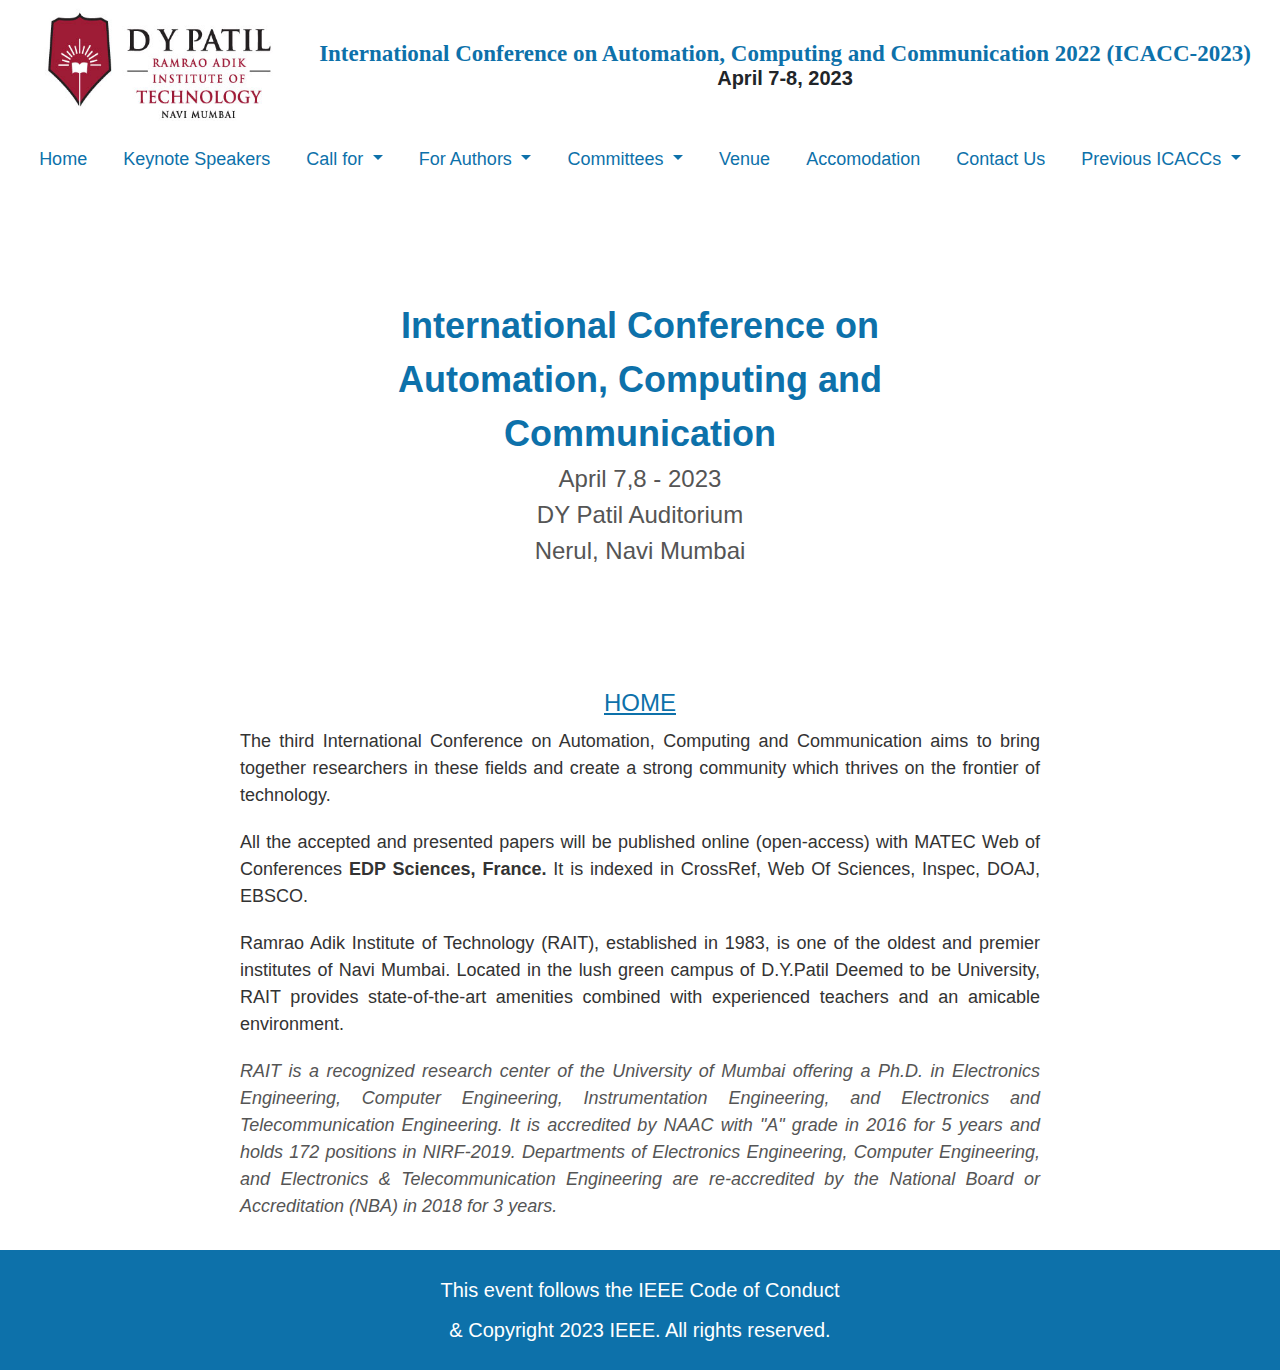
<file: ICACC/index.html>
<!DOCTYPE html>
<html lang="en">

<head>
    <meta charset="UTF-8">
    <meta name="viewport" content="width=device-width, initial-scale=1.0">
    <title>ICACC-2023</title>
    <link rel="stylesheet" href="./styles/style.css">
    <link rel="stylesheet" href="https://cdn.jsdelivr.net/npm/bootstrap@4.0.0/dist/css/bootstrap.min.css"
        integrity="sha384-Gn5384xqQ1aoWXA+058RXPxPg6fy4IWvTNh0E263XmFcJlSAwiGgFAW/dAiS6JXm" crossorigin="anonymous">
    <script src="https://code.jquery.com/jquery-3.2.1.slim.min.js"
        integrity="sha384-KJ3o2DKtIkvYIK3UENzmM7KCkRr/rE9/Qpg6aAZGJwFDMVNA/GpGFF93hXpG5KkN"
        crossorigin="anonymous"></script>
    <script src="https://cdn.jsdelivr.net/npm/popper.js@1.12.9/dist/umd/popper.min.js"
        integrity="sha384-ApNbgh9B+Y1QKtv3Rn7W3mgPxhU9K/ScQsAP7hUibX39j7fakFPskvXusvfa0b4Q"
        crossorigin="anonymous"></script>
    <script src="https://cdn.jsdelivr.net/npm/bootstrap@4.0.0/dist/js/bootstrap.min.js"
        integrity="sha384-JZR6Spejh4U02d8jOt6vLEHfe/JQGiRRSQQxSfFWpi1MquVdAyjUar5+76PVCmYl"
        crossorigin="anonymous"></script>

</head>

<body>
    <div class="header">
        <div class="dyimg">
            <img src="./images/dyptail-tech.png" height="130px" width="270px" />
        </div>
        <div class="title">
            <h2>International Conference on Automation, Computing and Communication 2022 (ICACC-2023)</h2>
            <p>April 7-8, 2023</p>
        </div>
    </div>

    <nav class="navbar navbar-expand-lg navbar-light">
        <button class="navbar-toggler" type="button" data-toggle="collapse" data-target="#navbarSupportedContent"
            aria-controls="navbarSupportedContent" aria-expanded="false" aria-label="Toggle navigation">
            <span class="navbar-toggler-icon"></span>
        </button>

        <div class="collapse navbar-collapse" id="navbarSupportedContent">
            <ul class="navbar-nav mx-auto"> <!-- Use mx-auto to center the navbar items -->
                <li class="nav-item active">
                    <a class="nav-link" href="#">Home</a>
                </li>
                <li class="nav-item">
                    <a class="nav-link" href="./keynote.html">Keynote Speakers</a>
                </li>
                <li class="nav-item dropdown">
                    <a class="nav-link dropdown-toggle" href="#" id="navbarDropdown" role="button"
                        data-toggle="dropdown" aria-haspopup="true" aria-expanded="false">
                        Call for
                    </a>
                    <div class="dropdown-menu" aria-labelledby="navbarDropdown">
                        <a class="dropdown-item" href="./papers.html">Papers</a>
                        <a class="dropdown-item" href="#">Another action</a>
                        <div class="dropdown-divider"></div>
                        <a class="dropdown-item" href="#">Something else here</a>
                    </div>
                </li>
                <li class="nav-item dropdown">
                    <a class="nav-link dropdown-toggle" href="./authors.html" id="navbarDropdown" role="button"
                        data-toggle="dropdown" aria-haspopup="true" aria-expanded="false">
                        For Authors
                    </a>
                    <div class="dropdown-menu" aria-labelledby="navbarDropdown">
                        <a class="dropdown-item" href="#">Action</a>
                        <a class="dropdown-item" href="#">Another action</a>
                        <div class="dropdown-divider"></div>
                        <a class="dropdown-item" href="#">Something else here</a>
                    </div>
                </li>
                <li class="nav-item dropdown">
                    <a class="nav-link dropdown-toggle" href="#" id="navbarDropdown" role="button"
                        data-toggle="dropdown" aria-haspopup="true" aria-expanded="false">
                        Committees
                    </a>
                    <div class="dropdown-menu" aria-labelledby="navbarDropdown">
                        <a class="dropdown-item" href="./internalcommittee.html">International Program Committee</a>
                        <a class="dropdown-item" href="./technicalcomittee.html">Technical Program Committee</a>
                        <a class="dropdown-item" href="./localorgcomittee.html">Local Organising Committeee</a>
                        <a class="dropdown-item" href="./hospitalitycommittee.html">Hospitality Committee</a>
                    </div>
                </li>
                <li class="nav-item">
                    <a class="nav-link" href="./venueandcontact.html">Venue</a>
                </li>
                <li class="nav-item">
                    <a class="nav-link" href="./accomodation.html">Accomodation</a>
                </li>
                <li class="nav-item">
                    <a class="nav-link" href="./venueandcontact.html">Contact Us</a>
                </li>
                <li class="nav-item dropdown">
                    <a class="nav-link dropdown-toggle" href="#" id="navbarDropdown" role="button"
                        data-toggle="dropdown" aria-haspopup="true" aria-expanded="false">
                        Previous ICACCs
                    </a>
                    <div class="dropdown-menu" aria-labelledby="navbarDropdown">
                        <a class="dropdown-item" href="https://www.rait.ac.in/icacc2020/">ICACC-2020</a>
                        <a class="dropdown-item" href="https://www.rait.ac.in/icacc2021/">ICACC-2021</a>
                        <a class="dropdown-item" href="https://www.rait.ac.in/icacc2022/">ICACC-2022</a>
                    </div>
                </li>
            </ul>
        </div>
    </nav>



    <div class="background-image">
        <div class="conference-info">
            <div class="large-text">International Conference on Automation, Computing and Communication </div>
            <div class="medium-text">April 7,8 - 2023</div>
            <div class="medium-text">DY Patil Auditorium</div>
            <div class="medium-text">Nerul, Navi Mumbai</div>
            <!-- <div class="medium-text">Sponsored by the IEEE Computer Society Technical Committee on Security and Privacy</div> -->
        </div>
    </div>


    <div class="home-content">
        <h2>HOME</h2>
        <p>The third International Conference on Automation, Computing and Communication aims to bring together
            researchers in these fields and create a strong community which thrives on the frontier of technology.</p>

        <p>All the accepted and presented papers will be published online (open-access) with MATEC Web of Conferences
           <b> EDP Sciences, France.</b> It is indexed in CrossRef, Web Of Sciences, Inspec, DOAJ, EBSCO.</p>

        <p>Ramrao Adik Institute of Technology (RAIT), established in 1983, is one of the oldest and premier institutes
            of Navi Mumbai. Located in the lush green campus of D.Y.Patil Deemed to be University, RAIT provides
            state-of-the-art amenities combined with experienced teachers and an amicable environment.</p>

        <p>RAIT is a recognized research center of the University of Mumbai offering a Ph.D. in Electronics Engineering,
            Computer Engineering, Instrumentation Engineering, and Electronics and Telecommunication Engineering. It is
            accredited by NAAC with "A" grade in 2016 for 5 years and holds 172 positions in NIRF-2019. Departments of
            Electronics Engineering, Computer Engineering, and Electronics & Telecommunication Engineering are
            re-accredited by the National Board or Accreditation (NBA) in 2018 for 3 years.</p>
    </div>



    <div class="home-footer">
        <div class="footer-text">
            <p>This event follows the IEEE Code of Conduct</p>
            <p>& Copyright 2023 IEEE. All rights reserved.</p>
        </div>
    </div>
    

</body>

</html>
</file>
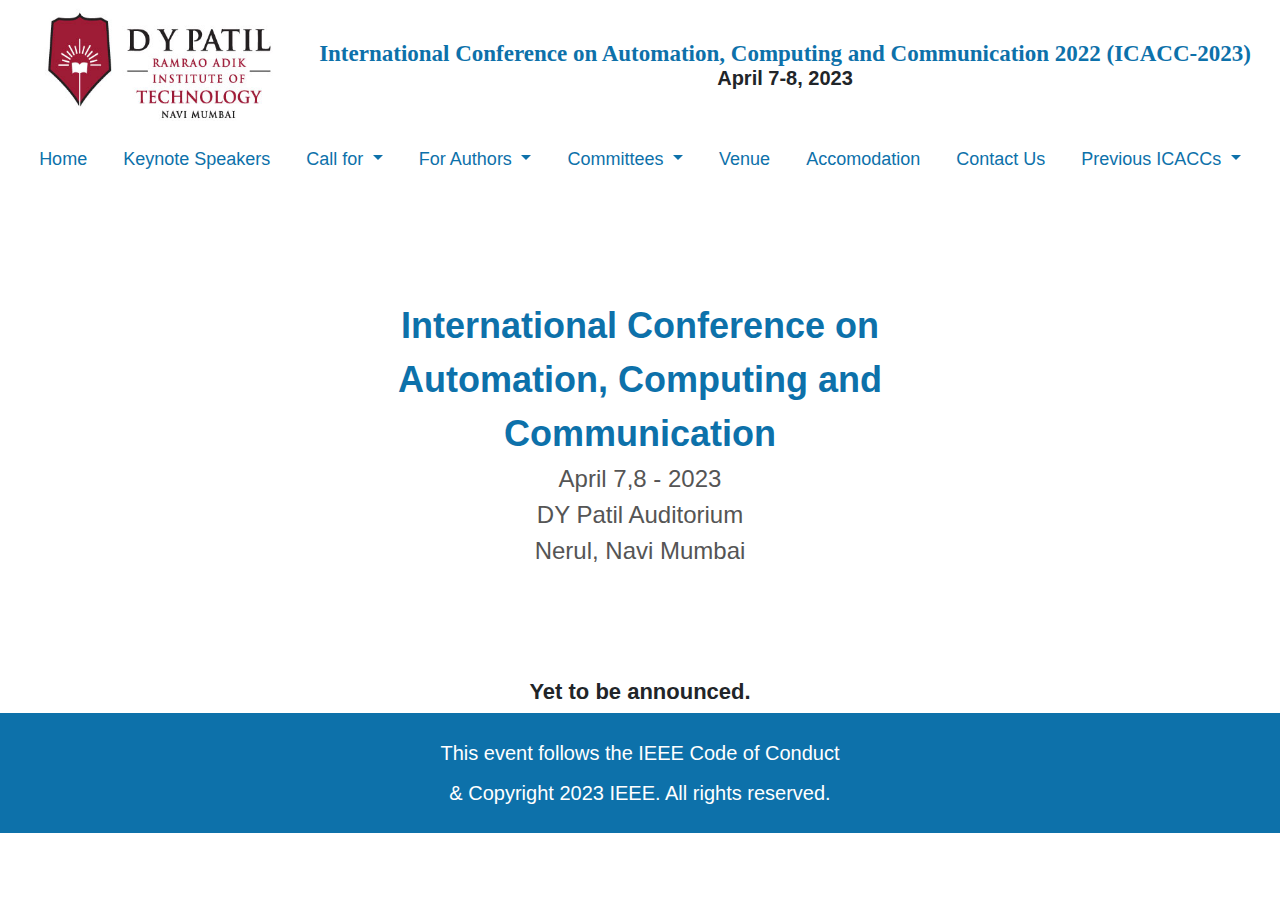
<file: ICACC/accomodation.html>
<!DOCTYPE html>
<html lang="en">

<head>
    <meta charset="UTF-8">
    <meta name="viewport" content="width=device-width, initial-scale=1.0">
    <title>ICACC-2023</title>
    <link rel="stylesheet" href="./styles/accomodation.css">
    <link rel="stylesheet" href="https://cdn.jsdelivr.net/npm/bootstrap@4.0.0/dist/css/bootstrap.min.css"
        integrity="sha384-Gn5384xqQ1aoWXA+058RXPxPg6fy4IWvTNh0E263XmFcJlSAwiGgFAW/dAiS6JXm" crossorigin="anonymous">
    <script src="https://code.jquery.com/jquery-3.2.1.slim.min.js"
        integrity="sha384-KJ3o2DKtIkvYIK3UENzmM7KCkRr/rE9/Qpg6aAZGJwFDMVNA/GpGFF93hXpG5KkN"
        crossorigin="anonymous"></script>
    <script src="https://cdn.jsdelivr.net/npm/popper.js@1.12.9/dist/umd/popper.min.js"
        integrity="sha384-ApNbgh9B+Y1QKtv3Rn7W3mgPxhU9K/ScQsAP7hUibX39j7fakFPskvXusvfa0b4Q"
        crossorigin="anonymous"></script>
    <script src="https://cdn.jsdelivr.net/npm/bootstrap@4.0.0/dist/js/bootstrap.min.js"
        integrity="sha384-JZR6Spejh4U02d8jOt6vLEHfe/JQGiRRSQQxSfFWpi1MquVdAyjUar5+76PVCmYl"
        crossorigin="anonymous"></script>

</head>

<body>
    <div class="header">
        <div class="dyimg">
            <img src="./images/dyptail-tech.png" height="130px" width="270px" />
        </div>
        <div class="title">
            <h2>International Conference on Automation, Computing and Communication 2022 (ICACC-2023)</h2>
            <p>April 7-8, 2023</p>
        </div>
    </div>

    <nav class="navbar navbar-expand-lg navbar-light">
        <button class="navbar-toggler" type="button" data-toggle="collapse" data-target="#navbarSupportedContent"
            aria-controls="navbarSupportedContent" aria-expanded="false" aria-label="Toggle navigation">
            <span class="navbar-toggler-icon"></span>
        </button>

        <div class="collapse navbar-collapse" id="navbarSupportedContent">
            <ul class="navbar-nav mx-auto"> <!-- Use mx-auto to center the navbar items -->
                <li class="nav-item active">
                    <a class="nav-link" href="#">Home</a>
                </li>
                <li class="nav-item">
                    <a class="nav-link" href="./keynote.html">Keynote Speakers</a>
                </li>
                <li class="nav-item dropdown">
                    <a class="nav-link dropdown-toggle" href="#" id="navbarDropdown" role="button"
                        data-toggle="dropdown" aria-haspopup="true" aria-expanded="false">
                        Call for
                    </a>
                    <div class="dropdown-menu" aria-labelledby="navbarDropdown">
                        <a class="dropdown-item" href="./papers.html">Papers</a>
                        <a class="dropdown-item" href="#">Another action</a>
                        <div class="dropdown-divider"></div>
                        <a class="dropdown-item" href="#">Something else here</a>
                    </div>
                </li>
                <li class="nav-item dropdown">
                    <a class="nav-link dropdown-toggle" href="./authors.html" id="navbarDropdown" role="button"
                        data-toggle="dropdown" aria-haspopup="true" aria-expanded="false">
                        For Authors
                    </a>
                    <div class="dropdown-menu" aria-labelledby="navbarDropdown">
                        <a class="dropdown-item" href="#">Action</a>
                        <a class="dropdown-item" href="#">Another action</a>
                        <div class="dropdown-divider"></div>
                        <a class="dropdown-item" href="#">Something else here</a>
                    </div>
                </li>
                <li class="nav-item dropdown">
                    <a class="nav-link dropdown-toggle" href="#" id="navbarDropdown" role="button"
                        data-toggle="dropdown" aria-haspopup="true" aria-expanded="false">
                        Committees
                    </a>
                    <div class="dropdown-menu" aria-labelledby="navbarDropdown">
                        <a class="dropdown-item" href="./internalcommittee.html">International Program Committee</a>
                        <a class="dropdown-item" href="./technicalcomittee.html">Technical Program Committee</a>
                        <a class="dropdown-item" href="./localorgcomittee.html">Local Organising Committeee</a>
                        <a class="dropdown-item" href="./hospitalitycommittee.html">Hospitality Committee</a>
                    </div>
                </li>
                <li class="nav-item">
                    <a class="nav-link" href="./venueandcontact.html">Venue</a>
                </li>
                <li class="nav-item">
                    <a class="nav-link" href="./accomodation.html">Accomodation</a>
                </li>
                <li class="nav-item">
                    <a class="nav-link" href="./venueandcontact.html">Contact Us</a>
                </li>
                <li class="nav-item dropdown">
                    <a class="nav-link dropdown-toggle" href="#" id="navbarDropdown" role="button"
                        data-toggle="dropdown" aria-haspopup="true" aria-expanded="false">
                        Previous ICACCs
                    </a>
                    <div class="dropdown-menu" aria-labelledby="navbarDropdown">
                        <a class="dropdown-item" href="https://www.rait.ac.in/icacc2020/">ICACC-2020</a>
                        <a class="dropdown-item" href="https://www.rait.ac.in/icacc2021/">ICACC-2021</a>
                        <a class="dropdown-item" href="https://www.rait.ac.in/icacc2022/">ICACC-2022</a>
                    </div>
                </li>
            </ul>
        </div>
    </nav>



    <div class="background-image">
        <div class="conference-info">
            <div class="large-text">International Conference on Automation, Computing and Communication </div>
            <div class="medium-text">April 7,8 - 2023</div>
            <div class="medium-text">DY Patil Auditorium</div>
            <div class="medium-text">Nerul, Navi Mumbai</div>
            <!-- <div class="medium-text">Sponsored by the IEEE Computer Society Technical Committee on Security and Privacy</div> -->
        </div>
    </div>

    <h3 style="text-align: center; font-size: 22px; font-weight: bold; margin-top: 20px;">Yet to be announced.</h3>



    <div class="home-footer">
        <div class="footer-text">
            <p>This event follows the IEEE Code of Conduct</p>
            <p>& Copyright 2023 IEEE. All rights reserved.</p>
        </div>
    </div>
    

</body>

</html>
</file>
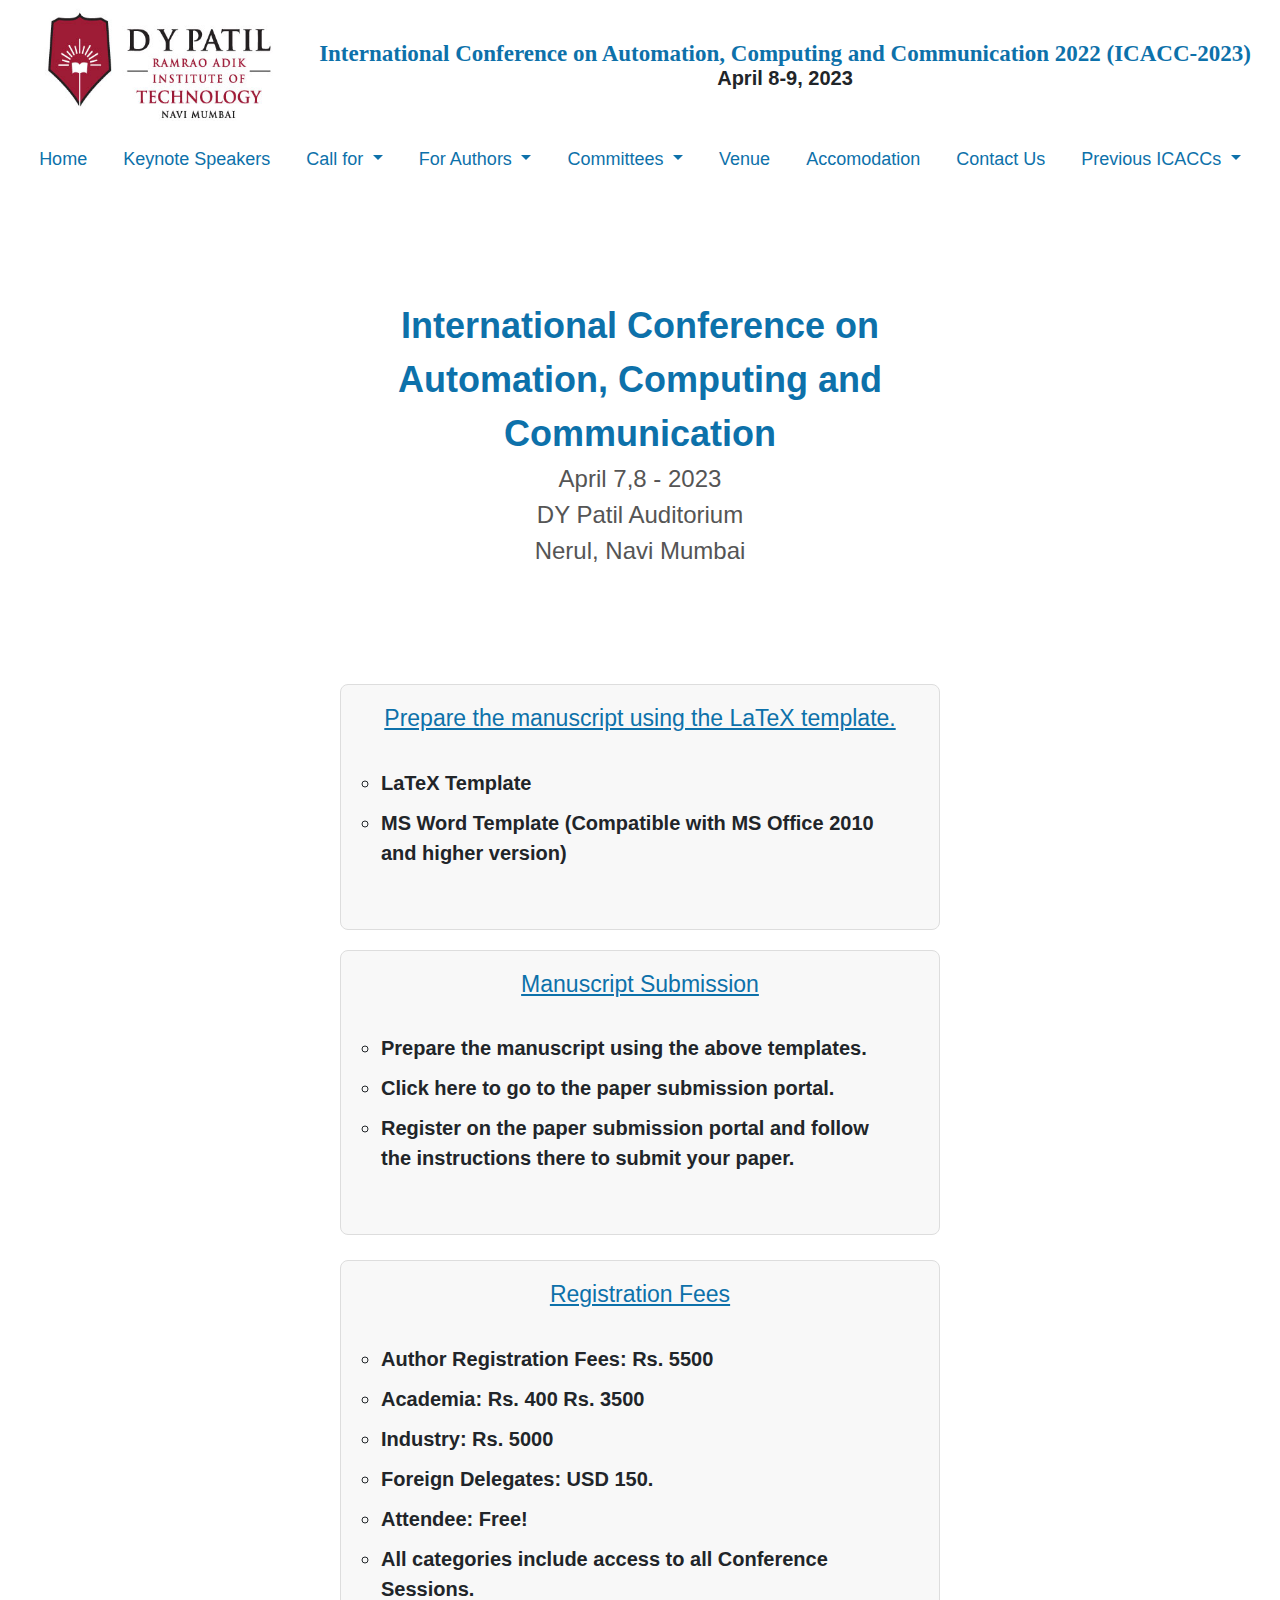
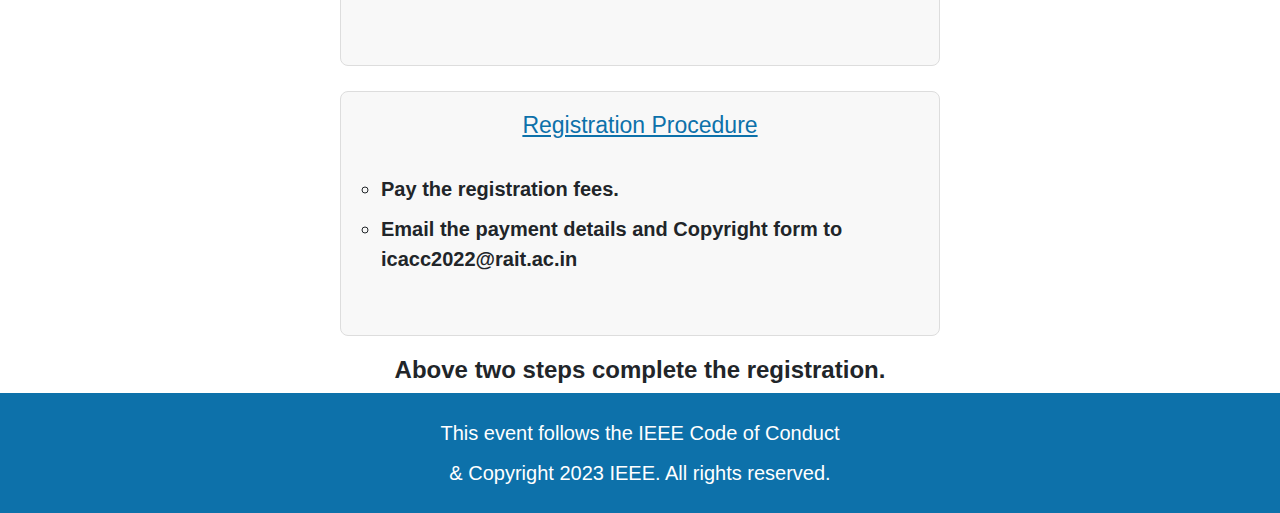
<file: ICACC/authors.html>
<!DOCTYPE html>
<html lang="en">
<head>
    <meta charset="UTF-8">
    <meta name="viewport" content="width=device-width, initial-scale=1.0">
    <title>ICACC-2023</title>
    <link rel="stylesheet" href="./styles/author.css">
    <link rel="stylesheet" href="https://cdn.jsdelivr.net/npm/bootstrap@4.0.0/dist/css/bootstrap.min.css"
        integrity="sha384-Gn5384xqQ1aoWXA+058RXPxPg6fy4IWvTNh0E263XmFcJlSAwiGgFAW/dAiS6JXm" crossorigin="anonymous">
    <script src="https://code.jquery.com/jquery-3.2.1.slim.min.js"
        integrity="sha384-KJ3o2DKtIkvYIK3UENzmM7KCkRr/rE9/Qpg6aAZGJwFDMVNA/GpGFF93hXpG5KkN"
        crossorigin="anonymous"></script>
    <script src="https://cdn.jsdelivr.net/npm/popper.js@1.12.9/dist/umd/popper.min.js"
        integrity="sha384-ApNbgh9B+Y1QKtv3Rn7W3mgPxhU9K/ScQsAP7hUibX39j7fakFPskvXusvfa0b4Q"
        crossorigin="anonymous"></script>
    <script src="https://cdn.jsdelivr.net/npm/bootstrap@4.0.0/dist/js/bootstrap.min.js"
        integrity="sha384-JZR6Spejh4U02d8jOt6vLEHfe/JQGiRRSQQxSfFWpi1MquVdAyjUar5+76PVCmYl"
        crossorigin="anonymous"></script>
</head>
<body>
    <div class="header">
        <div class="dyimg">
            <img src="./images/dyptail-tech.png" height="130px" width="270px" />
        </div>
        <div class="title">
            <h2>International Conference on Automation, Computing and Communication 2022 (ICACC-2023)</h2>
            <p>April 8-9, 2023</p>
        </div>
    </div>

    <nav class="navbar navbar-expand-lg navbar-light">
        <button class="navbar-toggler" type="button" data-toggle="collapse" data-target="#navbarSupportedContent"
            aria-controls="navbarSupportedContent" aria-expanded="false" aria-label="Toggle navigation">
            <span class="navbar-toggler-icon"></span>
        </button>

        <div class="collapse navbar-collapse" id="navbarSupportedContent">
            <ul class="navbar-nav mx-auto"> <!-- Use mx-auto to center the navbar items -->
                <li class="nav-item active">
                    <a class="nav-link" href="#">Home</a>
                </li>
                <li class="nav-item">
                    <a class="nav-link" href="./keynote.html">Keynote Speakers</a>
                </li>
                <li class="nav-item dropdown">
                    <a class="nav-link dropdown-toggle" href="#" id="navbarDropdown" role="button"
                        data-toggle="dropdown" aria-haspopup="true" aria-expanded="false">
                        Call for
                    </a>
                    <div class="dropdown-menu" aria-labelledby="navbarDropdown">
                        <a class="dropdown-item" href="./papers.html">Papers</a>
                        <a class="dropdown-item" href="#">Another action</a>
                        <div class="dropdown-divider"></div>
                        <a class="dropdown-item" href="#">Something else here</a>
                    </div>
                </li>
                <li class="nav-item dropdown">
                    <a class="nav-link dropdown-toggle" href="./authors.html" id="navbarDropdown" role="button"
                        data-toggle="dropdown" aria-haspopup="true" aria-expanded="false">
                        For Authors
                    </a>
                    <div class="dropdown-menu" aria-labelledby="navbarDropdown">
                        <a class="dropdown-item" href="#">Action</a>
                        <a class="dropdown-item" href="#">Another action</a>
                        <div class="dropdown-divider"></div>
                        <a class="dropdown-item" href="#">Something else here</a>
                    </div>
                </li>
                <li class="nav-item dropdown">
                    <a class="nav-link dropdown-toggle" href="#" id="navbarDropdown" role="button"
                        data-toggle="dropdown" aria-haspopup="true" aria-expanded="false">
                        Committees
                    </a>
                    <div class="dropdown-menu" aria-labelledby="navbarDropdown">
                        <a class="dropdown-item" href="./internalcommittee.html">International Program Committee</a>
                        <a class="dropdown-item" href="./technicalcomittee.html">Technical Program Committee</a>
                        <a class="dropdown-item" href="./localorgcomittee.html">Local Organising Committeee</a>
                        <a class="dropdown-item" href="./hospitalitycommittee.html">Hospitality Committee</a>
                    </div>
                </li>
                <li class="nav-item">
                    <a class="nav-link" href="./venueandcontact.html">Venue</a>
                </li>
                <li class="nav-item">
                    <a class="nav-link" href="./accomodation.html">Accomodation</a>
                </li>
                <li class="nav-item">
                    <a class="nav-link" href="./venueandcontact.html">Contact Us</a>
                </li>
                <li class="nav-item dropdown">
                    <a class="nav-link dropdown-toggle" href="#" id="navbarDropdown" role="button"
                        data-toggle="dropdown" aria-haspopup="true" aria-expanded="false">
                        Previous ICACCs
                    </a>
                    <div class="dropdown-menu" aria-labelledby="navbarDropdown">
                        <a class="dropdown-item" href="https://www.rait.ac.in/icacc2020/">ICACC-2020</a>
                        <a class="dropdown-item" href="https://www.rait.ac.in/icacc2021/">ICACC-2021</a>
                        <a class="dropdown-item" href="https://www.rait.ac.in/icacc2022/">ICACC-2022</a>
                    </div>
                </li>
            </ul>
        </div>
    </nav>



    <div class="background-image">
        <div class="conference-info">
            <div class="large-text">International Conference on Automation, Computing and Communication </div>
            <div class="medium-text">April 7,8 - 2023</div>
            <div class="medium-text">DY Patil Auditorium</div>
            <div class="medium-text">Nerul, Navi Mumbai</div>
            <!-- <div class="medium-text">Sponsored by the IEEE Computer Society Technical Committee on Security and Privacy</div> -->
        </div>
    </div>



<!-- Author section -->
<section class="reg-fees-container">
    <div class="reg-fees-card">
        <h2>Prepare the manuscript using the LaTeX template.</h2>
        <ul>
            <li>LaTeX Template</li>
            <li>MS Word Template (Compatible with MS Office 2010 and higher version)</li>
        </ul>
    </div>
    <div class="reg-fees-card">
        <h2>Manuscript Submission</h2>
        <ul>
            <li>Prepare the manuscript using the above templates.</li>
            <li>Click here to go to the paper submission portal.</li>
            <li>Register on the paper submission portal and follow the instructions there to submit your paper.</li>
        </ul>
    </div>
</section>

<section class="reg-fees-container">
    <div class="reg-fees-card">
        <h2>Registration Fees</h2>
        <ul>
            <li>Author Registration Fees: Rs. 5500</li>
            <li>Academia: Rs. 400 Rs. 3500</li>
            <li>Industry: Rs. 5000</li>
            <li>Foreign Delegates: USD 150.</li>
            <li>Attendee: Free!</li>
            <li>All categories include access to all Conference Sessions.</li>
        </ul>
    </div>
    
    <!-- Add another div with class "reg-fees-card" for the fourth section -->
</section>

<section class="reg-fees-container">
    <div class="reg-fees-card">
        <h2>Registration Procedure</h2>
        <ul>
            <li>Pay the registration fees.</li>
            <li>Email the payment details and Copyright form to icacc2022@rait.ac.in</li>
        </ul>
    </div>
    <!-- Add another div with class "reg-fees-card" for the sixth section -->
</section>

<h4 style="text-align: center; margin-top: 20px;"><b>Above two steps complete the registration.</b></h4>


<div class="home-footer">
    <div class="footer-text">
        <p>This event follows the IEEE Code of Conduct</p>
        <p>& Copyright 2023 IEEE. All rights reserved.</p>
    </div>
</div>


</body>
</html>
</file>
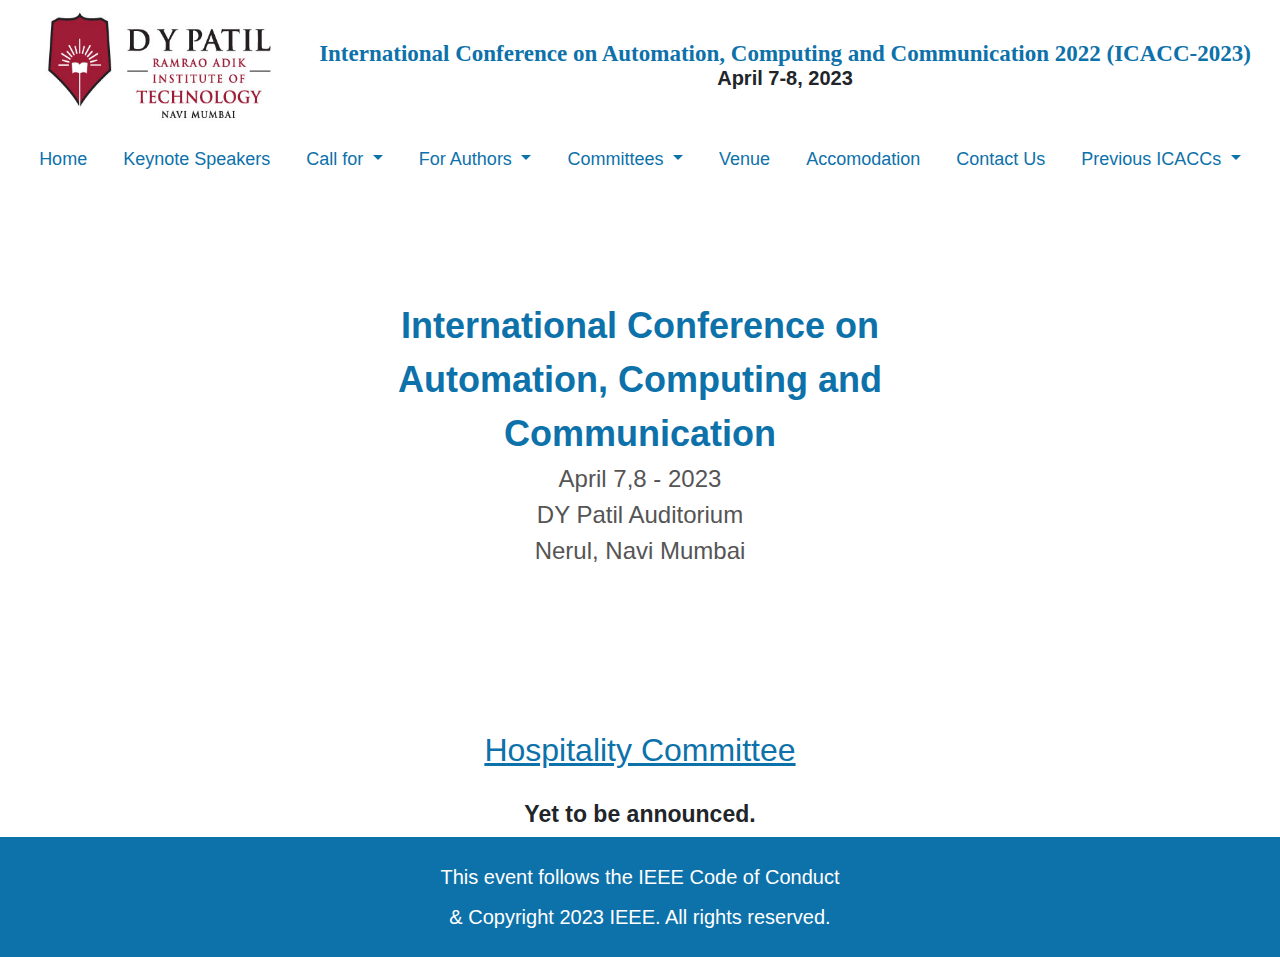
<file: ICACC/hospitalitycommittee.html>
<!DOCTYPE html>
<html lang="en">
<head>
    <meta charset="UTF-8">
    <meta name="viewport" content="width=device-width, initial-scale=1.0">
    <title>ICACC-2023</title>
    <link rel="stylesheet" href="./styles/hospitalitycom.css">
    <link rel="stylesheet" href="https://cdn.jsdelivr.net/npm/bootstrap@4.0.0/dist/css/bootstrap.min.css"
        integrity="sha384-Gn5384xqQ1aoWXA+058RXPxPg6fy4IWvTNh0E263XmFcJlSAwiGgFAW/dAiS6JXm" crossorigin="anonymous">
    <script src="https://code.jquery.com/jquery-3.2.1.slim.min.js"
        integrity="sha384-KJ3o2DKtIkvYIK3UENzmM7KCkRr/rE9/Qpg6aAZGJwFDMVNA/GpGFF93hXpG5KkN"
        crossorigin="anonymous"></script>
    <script src="https://cdn.jsdelivr.net/npm/popper.js@1.12.9/dist/umd/popper.min.js"
        integrity="sha384-ApNbgh9B+Y1QKtv3Rn7W3mgPxhU9K/ScQsAP7hUibX39j7fakFPskvXusvfa0b4Q"
        crossorigin="anonymous"></script>
    <script src="https://cdn.jsdelivr.net/npm/bootstrap@4.0.0/dist/js/bootstrap.min.js"
        integrity="sha384-JZR6Spejh4U02d8jOt6vLEHfe/JQGiRRSQQxSfFWpi1MquVdAyjUar5+76PVCmYl"
        crossorigin="anonymous"></script>
</head>
<body>
    <div class="header">
        <div class="dyimg">
            <img src="./images/dyptail-tech.png" height="130px" width="270px" />
        </div>
        <div class="title">
            <h2>International Conference on Automation, Computing and Communication 2022 (ICACC-2023)</h2>
            <p>April 7-8, 2023</p>
        </div>
    </div>

    <nav class="navbar navbar-expand-lg navbar-light">
        <button class="navbar-toggler" type="button" data-toggle="collapse" data-target="#navbarSupportedContent"
            aria-controls="navbarSupportedContent" aria-expanded="false" aria-label="Toggle navigation">
            <span class="navbar-toggler-icon"></span>
        </button>

        <div class="collapse navbar-collapse" id="navbarSupportedContent">
            <ul class="navbar-nav mx-auto"> <!-- Use mx-auto to center the navbar items -->
                <li class="nav-item active">
                    <a class="nav-link" href="#">Home</a>
                </li>
                <li class="nav-item">
                    <a class="nav-link" href="./keynote.html">Keynote Speakers</a>
                </li>
                <li class="nav-item dropdown">
                    <a class="nav-link dropdown-toggle" href="#" id="navbarDropdown" role="button"
                        data-toggle="dropdown" aria-haspopup="true" aria-expanded="false">
                        Call for
                    </a>
                    <div class="dropdown-menu" aria-labelledby="navbarDropdown">
                        <a class="dropdown-item" href="./papers.html">Papers</a>
                        <a class="dropdown-item" href="#">Another action</a>
                        <div class="dropdown-divider"></div>
                        <a class="dropdown-item" href="#">Something else here</a>
                    </div>
                </li>
                <li class="nav-item dropdown">
                    <a class="nav-link dropdown-toggle" href="./authors.html" id="navbarDropdown" role="button"
                        data-toggle="dropdown" aria-haspopup="true" aria-expanded="false">
                        For Authors
                    </a>
                    <div class="dropdown-menu" aria-labelledby="navbarDropdown">
                        <a class="dropdown-item" href="#">Action</a>
                        <a class="dropdown-item" href="#">Another action</a>
                        <div class="dropdown-divider"></div>
                        <a class="dropdown-item" href="#">Something else here</a>
                    </div>
                </li>
                <li class="nav-item dropdown">
                    <a class="nav-link dropdown-toggle" href="#" id="navbarDropdown" role="button"
                        data-toggle="dropdown" aria-haspopup="true" aria-expanded="false">
                        Committees
                    </a>
                    <div class="dropdown-menu" aria-labelledby="navbarDropdown">
                        <a class="dropdown-item" href="./internalcommittee.html">International Program Committee</a>
                        <a class="dropdown-item" href="./technicalcomittee.html">Technical Program Committee</a>
                        <a class="dropdown-item" href="./localorgcomittee.html">Local Organising Committeee</a>
                        <a class="dropdown-item" href="./hospitalitycommittee.html">Hospitality Committee</a>
                    </div>
                </li>
                <li class="nav-item">
                    <a class="nav-link" href="./venueandcontact.html">Venue</a>
                </li>
                <li class="nav-item">
                    <a class="nav-link" href="./accomodation.html">Accomodation</a>
                </li>
                <li class="nav-item">
                    <a class="nav-link" href="./venueandcontact.html">Contact Us</a>
                </li>
                <li class="nav-item dropdown">
                    <a class="nav-link dropdown-toggle" href="#" id="navbarDropdown" role="button"
                        data-toggle="dropdown" aria-haspopup="true" aria-expanded="false">
                        Previous ICACCs
                    </a>
                    <div class="dropdown-menu" aria-labelledby="navbarDropdown">
                        <a class="dropdown-item" href="https://www.rait.ac.in/icacc2020/">ICACC-2020</a>
                        <a class="dropdown-item" href="https://www.rait.ac.in/icacc2021/">ICACC-2021</a>
                        <a class="dropdown-item" href="https://www.rait.ac.in/icacc2022/">ICACC-2022</a>
                    </div>
                </li>
            </ul>
        </div>
    </nav>



    <div class="background-image">
        <div class="conference-info">
            <div class="large-text">International Conference on Automation, Computing and Communication </div>
            <div class="medium-text">April 7,8 - 2023</div>
            <div class="medium-text">DY Patil Auditorium</div>
            <div class="medium-text">Nerul, Navi Mumbai</div>
            <!-- <div class="medium-text">Sponsored by the IEEE Computer Society Technical Committee on Security and Privacy</div> -->
        </div>
    </div>
<br/>
<br/>
<br/>
    <h2 style="text-align: center; text-decoration: underline; color: #0d71aa;" class="com-text">Hospitality Committee</h2>
    <br/>
    
    <h3 style="font-size: 23px; font-weight: bold; text-align: center;">Yet to be announced.</h3>

    <div class="home-footer">
        <div class="footer-text">
            <p>This event follows the IEEE Code of Conduct</p>
            <p>& Copyright 2023 IEEE. All rights reserved.</p>
        </div>
    </div>

</body>
</html>
</file>
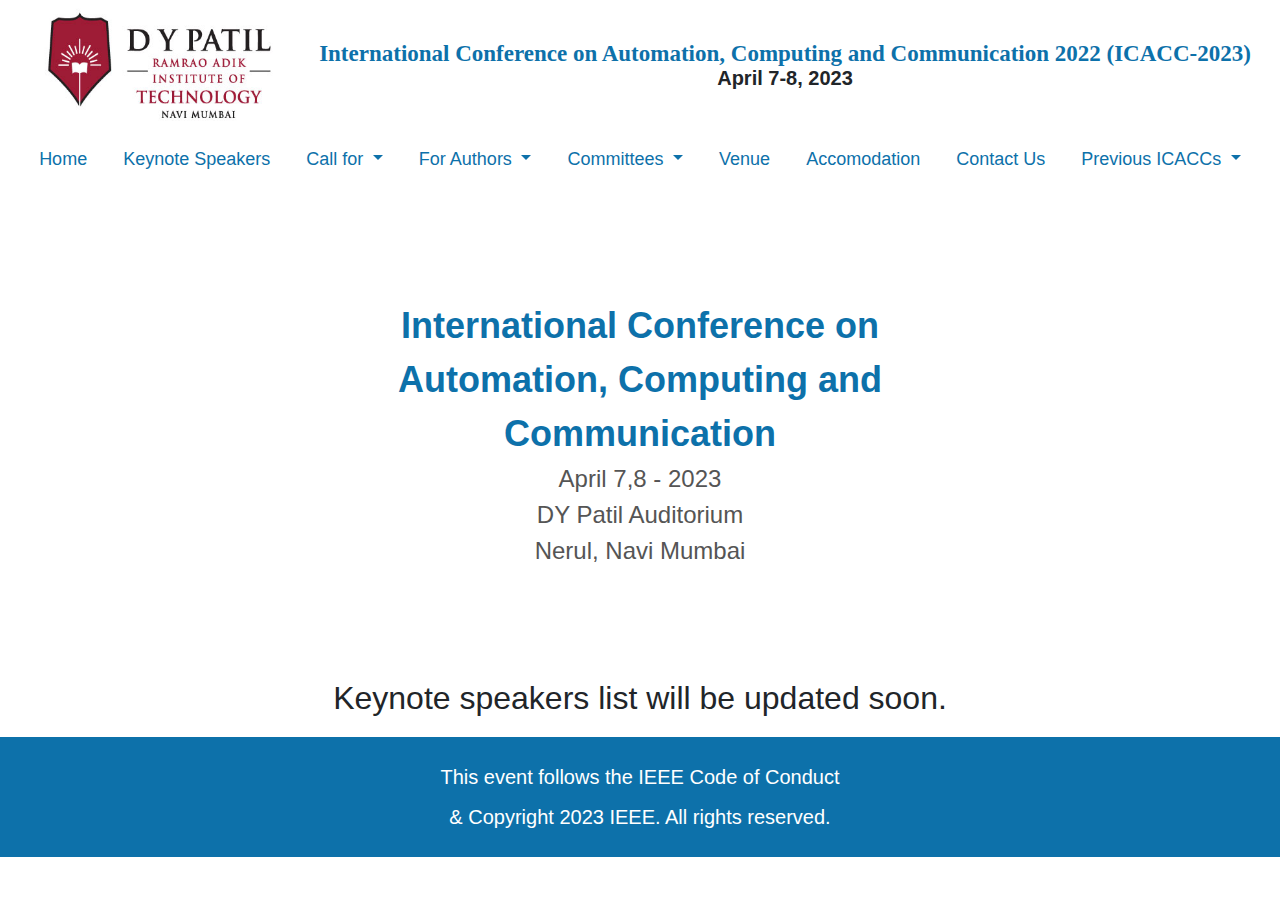
<file: ICACC/keynote.html>
<!DOCTYPE html>
<html lang="en">
<head>
    <meta charset="UTF-8">
    <meta name="viewport" content="width=device-width, initial-scale=1.0">
    <title>ICACC-2023</title>
    <link rel="stylesheet" href="./styles/keynote.css">
    <link rel="stylesheet" href="https://cdn.jsdelivr.net/npm/bootstrap@4.0.0/dist/css/bootstrap.min.css"
        integrity="sha384-Gn5384xqQ1aoWXA+058RXPxPg6fy4IWvTNh0E263XmFcJlSAwiGgFAW/dAiS6JXm" crossorigin="anonymous">
    <script src="https://code.jquery.com/jquery-3.2.1.slim.min.js"
        integrity="sha384-KJ3o2DKtIkvYIK3UENzmM7KCkRr/rE9/Qpg6aAZGJwFDMVNA/GpGFF93hXpG5KkN"
        crossorigin="anonymous"></script>
    <script src="https://cdn.jsdelivr.net/npm/popper.js@1.12.9/dist/umd/popper.min.js"
        integrity="sha384-ApNbgh9B+Y1QKtv3Rn7W3mgPxhU9K/ScQsAP7hUibX39j7fakFPskvXusvfa0b4Q"
        crossorigin="anonymous"></script>
    <script src="https://cdn.jsdelivr.net/npm/bootstrap@4.0.0/dist/js/bootstrap.min.js"
        integrity="sha384-JZR6Spejh4U02d8jOt6vLEHfe/JQGiRRSQQxSfFWpi1MquVdAyjUar5+76PVCmYl"
        crossorigin="anonymous"></script>
</head>
<body>
    <div class="header">
        <div class="dyimg">
            <img src="./images/dyptail-tech.png" height="130px" width="270px" />
        </div>
        <div class="title">
            <h2>International Conference on Automation, Computing and Communication 2022 (ICACC-2023)</h2>
            <p>April 7-8, 2023</p>
        </div>
    </div>

    <nav class="navbar navbar-expand-lg navbar-light">
        <button class="navbar-toggler" type="button" data-toggle="collapse" data-target="#navbarSupportedContent"
            aria-controls="navbarSupportedContent" aria-expanded="false" aria-label="Toggle navigation">
            <span class="navbar-toggler-icon"></span>
        </button>

        <div class="collapse navbar-collapse" id="navbarSupportedContent">
            <ul class="navbar-nav mx-auto"> <!-- Use mx-auto to center the navbar items -->
                <li class="nav-item active">
                    <a class="nav-link" href="#">Home</a>
                </li>
                <li class="nav-item">
                    <a class="nav-link" href="./keynote.html">Keynote Speakers</a>
                </li>
                <li class="nav-item dropdown">
                    <a class="nav-link dropdown-toggle" href="#" id="navbarDropdown" role="button"
                        data-toggle="dropdown" aria-haspopup="true" aria-expanded="false">
                        Call for
                    </a>
                    <div class="dropdown-menu" aria-labelledby="navbarDropdown">
                        <a class="dropdown-item" href="./papers.html">Papers</a>
                        <a class="dropdown-item" href="#">Another action</a>
                        <div class="dropdown-divider"></div>
                        <a class="dropdown-item" href="#">Something else here</a>
                    </div>
                </li>
                <li class="nav-item dropdown">
                    <a class="nav-link dropdown-toggle" href="./authors.html" id="navbarDropdown" role="button"
                        data-toggle="dropdown" aria-haspopup="true" aria-expanded="false">
                        For Authors
                    </a>
                    <div class="dropdown-menu" aria-labelledby="navbarDropdown">
                        <a class="dropdown-item" href="#">Action</a>
                        <a class="dropdown-item" href="#">Another action</a>
                        <div class="dropdown-divider"></div>
                        <a class="dropdown-item" href="#">Something else here</a>
                    </div>
                </li>
                <li class="nav-item dropdown">
                    <a class="nav-link dropdown-toggle" href="#" id="navbarDropdown" role="button"
                        data-toggle="dropdown" aria-haspopup="true" aria-expanded="false">
                        Committees
                    </a>
                    <div class="dropdown-menu" aria-labelledby="navbarDropdown">
                        <a class="dropdown-item" href="./internalcommittee.html">International Program Committee</a>
                        <a class="dropdown-item" href="./technicalcomittee.html">Technical Program Committee</a>
                        <a class="dropdown-item" href="./localorgcomittee.html">Local Organising Committeee</a>
                        <a class="dropdown-item" href="./hospitalitycommittee.html">Hospitality Committee</a>
                    </div>
                </li>
                <li class="nav-item">
                    <a class="nav-link" href="./venueandcontact.html">Venue</a>
                </li>
                <li class="nav-item">
                    <a class="nav-link" href="./accomodation.html">Accomodation</a>
                </li>
                <li class="nav-item">
                    <a class="nav-link" href="./venueandcontact.html">Contact Us</a>
                </li>
                <li class="nav-item dropdown">
                    <a class="nav-link dropdown-toggle" href="#" id="navbarDropdown" role="button"
                        data-toggle="dropdown" aria-haspopup="true" aria-expanded="false">
                        Previous ICACCs
                    </a>
                    <div class="dropdown-menu" aria-labelledby="navbarDropdown">
                        <a class="dropdown-item" href="https://www.rait.ac.in/icacc2020/">ICACC-2020</a>
                        <a class="dropdown-item" href="https://www.rait.ac.in/icacc2021/">ICACC-2021</a>
                        <a class="dropdown-item" href="https://www.rait.ac.in/icacc2022/">ICACC-2022</a>
                    </div>
                </li>
            </ul>
        </div>
    </nav>



    <div class="background-image">
        <div class="conference-info">
            <div class="large-text">International Conference on Automation, Computing and Communication </div>
            <div class="medium-text">April 7,8 - 2023</div>
            <div class="medium-text">DY Patil Auditorium</div>
            <div class="medium-text">Nerul, Navi Mumbai</div>
            <!-- <div class="medium-text">Sponsored by the IEEE Computer Society Technical Committee on Security and Privacy</div> -->
        </div>
    </div>


<div class="keynote-speakers">
    <h2>Keynote speakers list will be updated soon.</h2>
</div>

<div class="home-footer">
    <div class="footer-text">
        <p>This event follows the IEEE Code of Conduct</p>
        <p>& Copyright 2023 IEEE. All rights reserved.</p>
    </div>
</div>

</body>
</html>
</file>
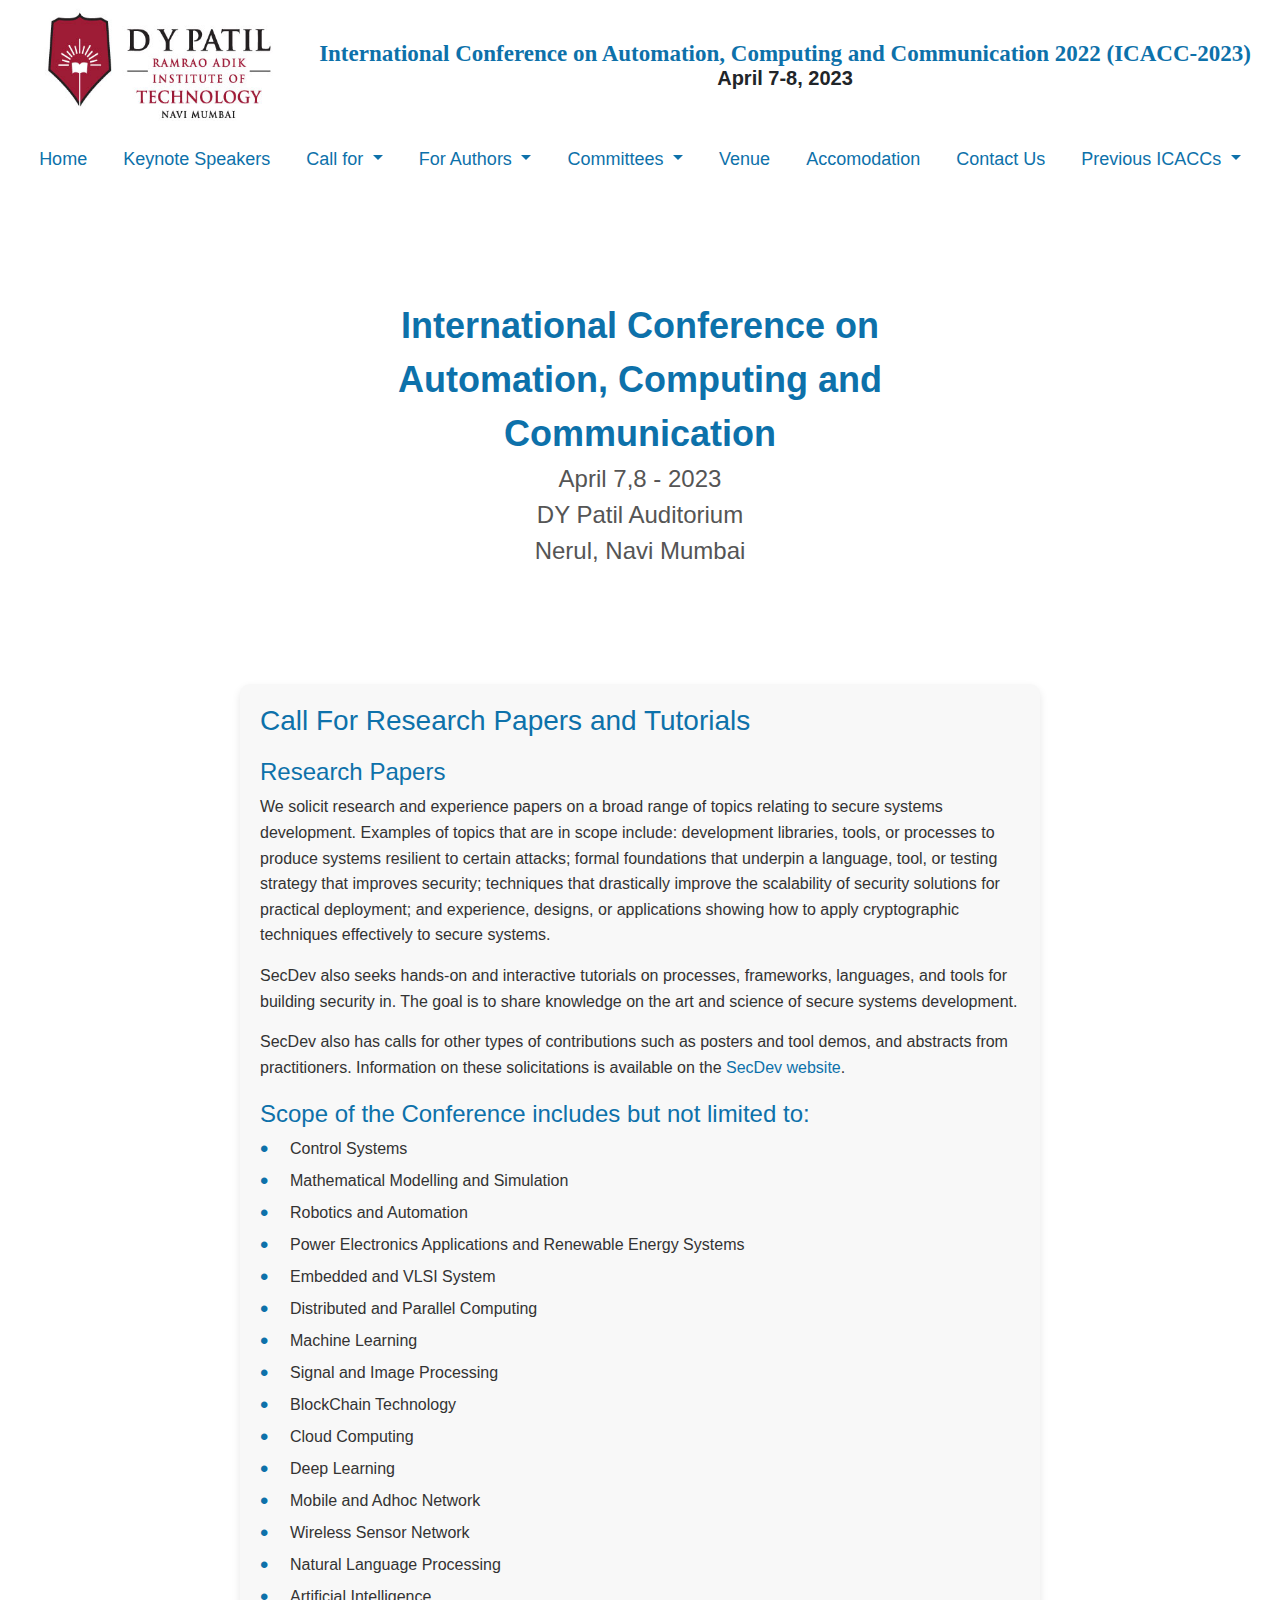
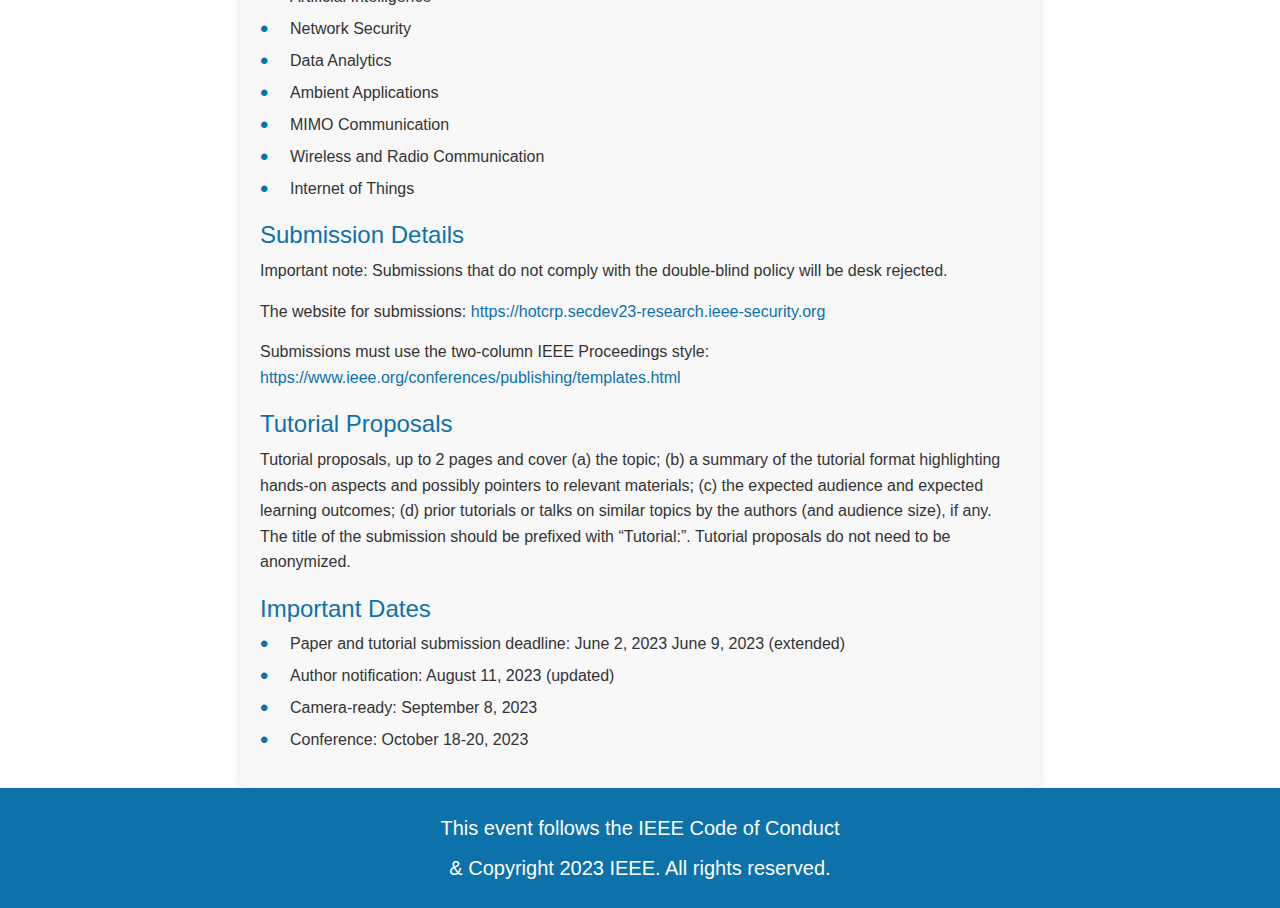
<file: ICACC/papers.html>
<!DOCTYPE html>
<html lang="en">
<head>
    <meta charset="UTF-8">
    <meta name="viewport" content="width=device-width, initial-scale=1.0">
    <title>ICACC-2023</title>
    <link rel="stylesheet" href="./styles/paper.css">
    <link rel="stylesheet" href="https://cdn.jsdelivr.net/npm/bootstrap@4.0.0/dist/css/bootstrap.min.css"
        integrity="sha384-Gn5384xqQ1aoWXA+058RXPxPg6fy4IWvTNh0E263XmFcJlSAwiGgFAW/dAiS6JXm" crossorigin="anonymous">
    <script src="https://code.jquery.com/jquery-3.2.1.slim.min.js"
        integrity="sha384-KJ3o2DKtIkvYIK3UENzmM7KCkRr/rE9/Qpg6aAZGJwFDMVNA/GpGFF93hXpG5KkN"
        crossorigin="anonymous"></script>
    <script src="https://cdn.jsdelivr.net/npm/popper.js@1.12.9/dist/umd/popper.min.js"
        integrity="sha384-ApNbgh9B+Y1QKtv3Rn7W3mgPxhU9K/ScQsAP7hUibX39j7fakFPskvXusvfa0b4Q"
        crossorigin="anonymous"></script>
    <script src="https://cdn.jsdelivr.net/npm/bootstrap@4.0.0/dist/js/bootstrap.min.js"
        integrity="sha384-JZR6Spejh4U02d8jOt6vLEHfe/JQGiRRSQQxSfFWpi1MquVdAyjUar5+76PVCmYl"
        crossorigin="anonymous"></script>
</head>
<body>
    <div class="header">
        <div class="dyimg">
            <img src="./images/dyptail-tech.png" height="130px" width="270px" />
        </div>
        <div class="title">
            <h2>International Conference on Automation, Computing and Communication 2022 (ICACC-2023)</h2>
            <p>April 7-8, 2023</p>
        </div>
    </div>

    <nav class="navbar navbar-expand-lg navbar-light">
        <button class="navbar-toggler" type="button" data-toggle="collapse" data-target="#navbarSupportedContent"
            aria-controls="navbarSupportedContent" aria-expanded="false" aria-label="Toggle navigation">
            <span class="navbar-toggler-icon"></span>
        </button>

        <div class="collapse navbar-collapse" id="navbarSupportedContent">
            <ul class="navbar-nav mx-auto"> <!-- Use mx-auto to center the navbar items -->
                <li class="nav-item active">
                    <a class="nav-link" href="#">Home</a>
                </li>
                <li class="nav-item">
                    <a class="nav-link" href="./keynote.html">Keynote Speakers</a>
                </li>
                <li class="nav-item dropdown">
                    <a class="nav-link dropdown-toggle" href="#" id="navbarDropdown" role="button"
                        data-toggle="dropdown" aria-haspopup="true" aria-expanded="false">
                        Call for
                    </a>
                    <div class="dropdown-menu" aria-labelledby="navbarDropdown">
                        <a class="dropdown-item" href="./papers.html">Papers</a>
                        <a class="dropdown-item" href="#">Another action</a>
                        <div class="dropdown-divider"></div>
                        <a class="dropdown-item" href="#">Something else here</a>
                    </div>
                </li>
                <li class="nav-item dropdown">
                    <a class="nav-link dropdown-toggle" href="./authors.html" id="navbarDropdown" role="button"
                        data-toggle="dropdown" aria-haspopup="true" aria-expanded="false">
                        For Authors
                    </a>
                    <div class="dropdown-menu" aria-labelledby="navbarDropdown">
                        <a class="dropdown-item" href="#">Action</a>
                        <a class="dropdown-item" href="#">Another action</a>
                        <div class="dropdown-divider"></div>
                        <a class="dropdown-item" href="#">Something else here</a>
                    </div>
                </li>
                <li class="nav-item dropdown">
                    <a class="nav-link dropdown-toggle" href="#" id="navbarDropdown" role="button"
                        data-toggle="dropdown" aria-haspopup="true" aria-expanded="false">
                        Committees
                    </a>
                    <div class="dropdown-menu" aria-labelledby="navbarDropdown">
                        <a class="dropdown-item" href="./internalcommittee.html">International Program Committee</a>
                        <a class="dropdown-item" href="./technicalcomittee.html">Technical Program Committee</a>
                        <a class="dropdown-item" href="./localorgcomittee.html">Local Organising Committeee</a>
                        <a class="dropdown-item" href="./hospitalitycommittee.html">Hospitality Committee</a>
                    </div>
                </li>
                <li class="nav-item">
                    <a class="nav-link" href="./venueandcontact.html">Venue</a>
                </li>
                <li class="nav-item">
                    <a class="nav-link" href="./accomodation.html">Accomodation</a>
                </li>
                <li class="nav-item">
                    <a class="nav-link" href="./venueandcontact.html">Contact Us</a>
                </li>
                <li class="nav-item dropdown">
                    <a class="nav-link dropdown-toggle" href="#" id="navbarDropdown" role="button"
                        data-toggle="dropdown" aria-haspopup="true" aria-expanded="false">
                        Previous ICACCs
                    </a>
                    <div class="dropdown-menu" aria-labelledby="navbarDropdown">
                        <a class="dropdown-item" href="https://www.rait.ac.in/icacc2020/">ICACC-2020</a>
                        <a class="dropdown-item" href="https://www.rait.ac.in/icacc2021/">ICACC-2021</a>
                        <a class="dropdown-item" href="https://www.rait.ac.in/icacc2022/">ICACC-2022</a>
                    </div>
                </li>
            </ul>
        </div>
    </nav>



    <div class="background-image">
        <div class="conference-info">
            <div class="large-text">International Conference on Automation, Computing and Communication </div>
            <div class="medium-text">April 7,8 - 2023</div>
            <div class="medium-text">DY Patil Auditorium</div>
            <div class="medium-text">Nerul, Navi Mumbai</div>
            <!-- <div class="medium-text">Sponsored by the IEEE Computer Society Technical Committee on Security and Privacy</div> -->
        </div>
    </div>



<!-- 
Papers section -->

<section class="call-for-papers">
    <h2>Call For Research Papers and Tutorials</h2>

    <h3>Research Papers</h3>
    <p>
        We solicit research and experience papers on a broad range of topics relating to secure systems development.
        Examples of topics that are in scope include: development libraries, tools, or processes to produce systems
        resilient to certain attacks; formal foundations that underpin a language, tool, or testing strategy that improves
        security; techniques that drastically improve the scalability of security solutions for practical deployment; and
        experience, designs, or applications showing how to apply cryptographic techniques effectively to secure systems.
    </p>
    <p>
        SecDev also seeks hands-on and interactive tutorials on processes, frameworks, languages, and tools for building
        security in. The goal is to share knowledge on the art and science of secure systems development.
    </p>
    <p>
        SecDev also has calls for other types of contributions such as posters and tool demos, and abstracts from
        practitioners. Information on these solicitations is available on the <a href="https://secdev.ieee.org/2023/posters/" target="_blank">SecDev website</a>.
    </p>
    <h3>Scope of the Conference includes but not limited to:</h3>
    <ul>
        <li>Control Systems</li>
        <li>Mathematical Modelling and Simulation</li>
        <li>Robotics and Automation</li>
        <li>Power Electronics Applications and Renewable Energy Systems</li>
        <li>Embedded and VLSI System</li>
        <li>Distributed and Parallel Computing</li>
        <li>Machine Learning</li>
        <li>Signal and Image Processing</li>
        <li>BlockChain Technology</li>
        <li>Cloud Computing</li>
        <li>Deep Learning</li>
        <li>Mobile and Adhoc Network</li>
        <li>Wireless Sensor Network</li>
        <li>Natural Language Processing</li>
        <li>Artificial Intelligence</li>
        <li>Network Security</li>
        <li>Data Analytics</li>
        <li>Ambient Applications</li>
        <li>MIMO Communication</li>
        <li>Wireless and Radio Communication</li>
        <li>Internet of Things</li>
    </ul>
    <h3>Submission Details</h3>
    <p>Important note: Submissions that do not comply with the double-blind policy will be desk rejected.</p>
    <p>The website for submissions: <a href="https://hotcrp.secdev23-research.ieee-security.org" target="_blank">https://hotcrp.secdev23-research.ieee-security.org</a></p>
    
    <p>Submissions must use the two-column IEEE Proceedings style: <a href="https://www.ieee.org/conferences/publishing/templates.html" target="_blank">https://www.ieee.org/conferences/publishing/templates.html</a></p>
    
    <!-- Add more content as needed -->

    <h3>Tutorial Proposals</h3>
    <p>
        Tutorial proposals, up to 2 pages and cover (a) the topic; (b) a summary of the tutorial format highlighting hands-on
        aspects and possibly pointers to relevant materials; (c) the expected audience and expected learning outcomes; (d)
        prior tutorials or talks on similar topics by the authors (and audience size), if any. The title of the submission
        should be prefixed with “Tutorial:”. Tutorial proposals do not need to be anonymized.
    </p>
    
    <!-- Add more content as needed -->

    <h3>Important Dates</h3>
    <ul>
        <li>Paper and tutorial submission deadline: June 2, 2023 June 9, 2023 (extended)</li>
        <li>Author notification: August 11, 2023 (updated)</li>
        <li>Camera-ready: September 8, 2023</li>
        <li>Conference: October 18-20, 2023</li>
    </ul>
</section>


<div class="home-footer">
    <div class="footer-text">
        <p>This event follows the IEEE Code of Conduct</p>
        <p>& Copyright 2023 IEEE. All rights reserved.</p>
    </div>
</div>


</body>
</html>
</file>
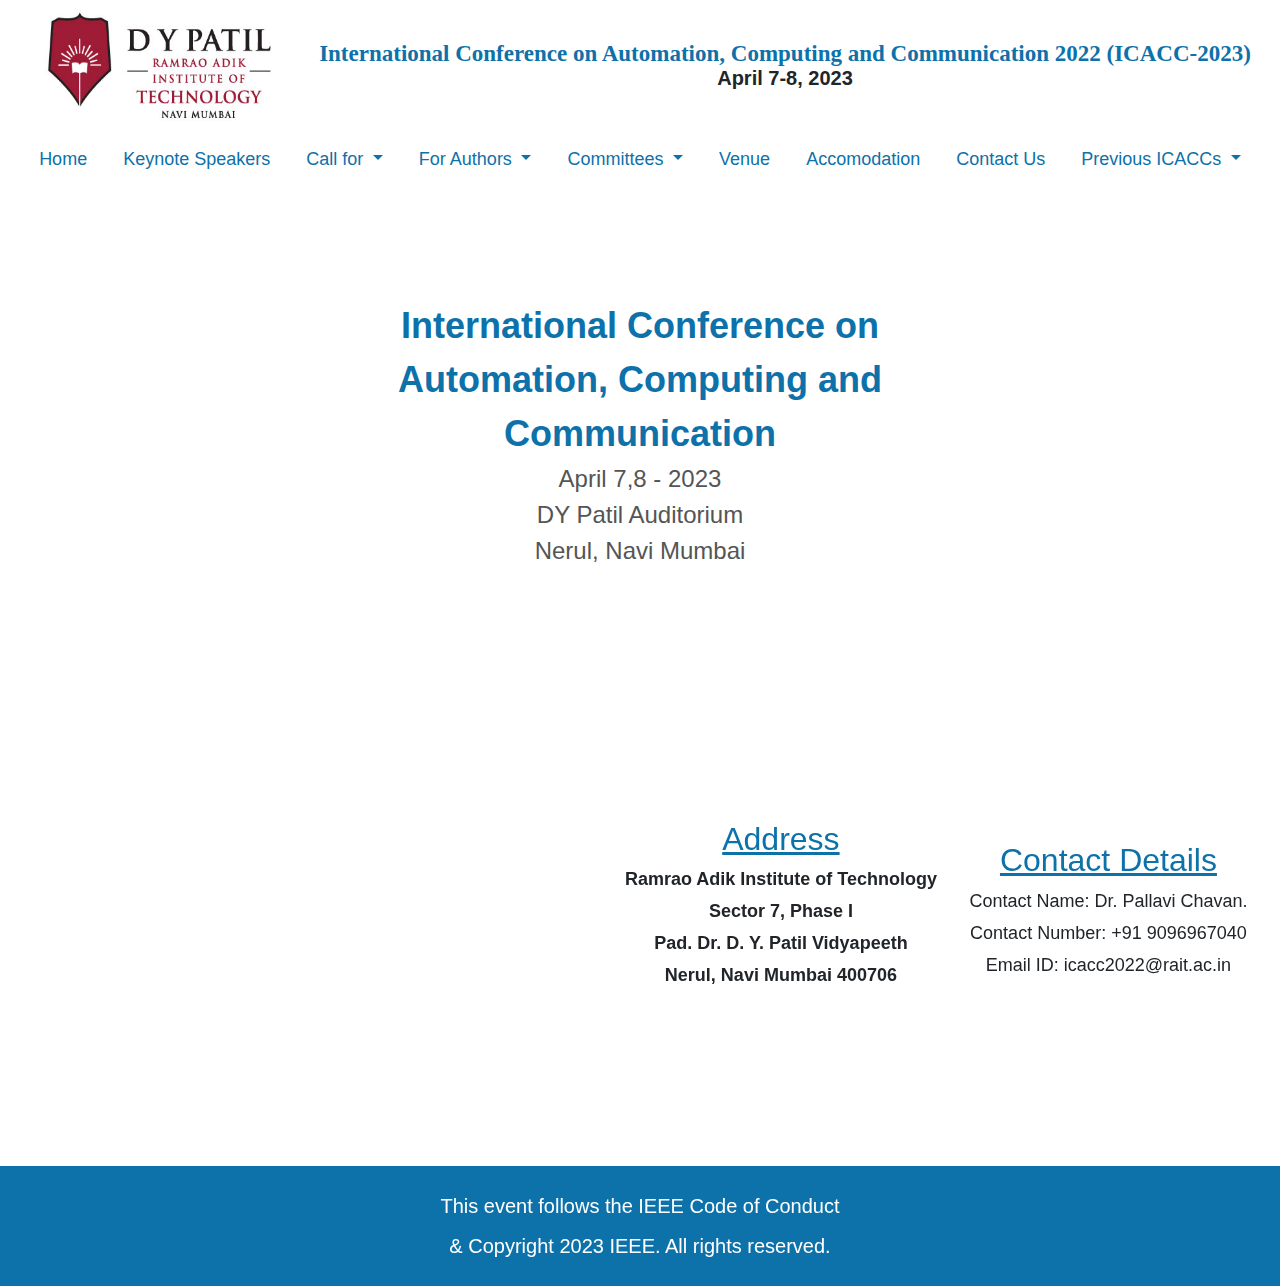
<file: ICACC/venueandcontact.html>
<!DOCTYPE html>
<html lang="en">

<head>
    <meta charset="UTF-8">
    <meta name="viewport" content="width=device-width, initial-scale=1.0">
    <title>ICACC-2023</title>
    <link rel="stylesheet" href="./styles/venueandcontact.css">
    <link rel="stylesheet" href="https://cdn.jsdelivr.net/npm/bootstrap@4.0.0/dist/css/bootstrap.min.css"
        integrity="sha384-Gn5384xqQ1aoWXA+058RXPxPg6fy4IWvTNh0E263XmFcJlSAwiGgFAW/dAiS6JXm" crossorigin="anonymous">
    <script src="https://code.jquery.com/jquery-3.2.1.slim.min.js"
        integrity="sha384-KJ3o2DKtIkvYIK3UENzmM7KCkRr/rE9/Qpg6aAZGJwFDMVNA/GpGFF93hXpG5KkN"
        crossorigin="anonymous"></script>
    <script src="https://cdn.jsdelivr.net/npm/popper.js@1.12.9/dist/umd/popper.min.js"
        integrity="sha384-ApNbgh9B+Y1QKtv3Rn7W3mgPxhU9K/ScQsAP7hUibX39j7fakFPskvXusvfa0b4Q"
        crossorigin="anonymous"></script>
    <script src="https://cdn.jsdelivr.net/npm/bootstrap@4.0.0/dist/js/bootstrap.min.js"
        integrity="sha384-JZR6Spejh4U02d8jOt6vLEHfe/JQGiRRSQQxSfFWpi1MquVdAyjUar5+76PVCmYl"
        crossorigin="anonymous"></script>
</head>

<body>
    <div class="header">
        <div class="dyimg">
            <img src="./images/dyptail-tech.png" height="130px" width="270px" />
        </div>
        <div class="title">
            <h2>International Conference on Automation, Computing and Communication 2022 (ICACC-2023)</h2>
            <p>April 7-8, 2023</p>
        </div>
    </div>

    <nav class="navbar navbar-expand-lg navbar-light">
        <button class="navbar-toggler" type="button" data-toggle="collapse" data-target="#navbarSupportedContent"
            aria-controls="navbarSupportedContent" aria-expanded="false" aria-label="Toggle navigation">
            <span class="navbar-toggler-icon"></span>
        </button>

        <div class="collapse navbar-collapse" id="navbarSupportedContent">
            <ul class="navbar-nav mx-auto"> <!-- Use mx-auto to center the navbar items -->
                <li class="nav-item active">
                    <a class="nav-link" href="#">Home</a>
                </li>
                <li class="nav-item">
                    <a class="nav-link" href="./keynote.html">Keynote Speakers</a>
                </li>
                <li class="nav-item dropdown">
                    <a class="nav-link dropdown-toggle" href="#" id="navbarDropdown" role="button"
                        data-toggle="dropdown" aria-haspopup="true" aria-expanded="false">
                        Call for
                    </a>
                    <div class="dropdown-menu" aria-labelledby="navbarDropdown">
                        <a class="dropdown-item" href="./papers.html">Papers</a>
                        <a class="dropdown-item" href="#">Another action</a>
                        <div class="dropdown-divider"></div>
                        <a class="dropdown-item" href="#">Something else here</a>
                    </div>
                </li>
                <li class="nav-item dropdown">
                    <a class="nav-link dropdown-toggle" href="./authors.html" id="navbarDropdown" role="button"
                        data-toggle="dropdown" aria-haspopup="true" aria-expanded="false">
                        For Authors
                    </a>
                    <div class="dropdown-menu" aria-labelledby="navbarDropdown">
                        <a class="dropdown-item" href="#">Action</a>
                        <a class="dropdown-item" href="#">Another action</a>
                        <div class="dropdown-divider"></div>
                        <a class="dropdown-item" href="#">Something else here</a>
                    </div>
                </li>
                <li class="nav-item dropdown">
                    <a class="nav-link dropdown-toggle" href="#" id="navbarDropdown" role="button"
                        data-toggle="dropdown" aria-haspopup="true" aria-expanded="false">
                        Committees
                    </a>
                    <div class="dropdown-menu" aria-labelledby="navbarDropdown">
                        <a class="dropdown-item" href="./internalcommittee.html">International Program Committee</a>
                        <a class="dropdown-item" href="./technicalcomittee.html">Technical Program Committee</a>
                        <a class="dropdown-item" href="./localorgcomittee.html">Local Organising Committeee</a>
                        <a class="dropdown-item" href="./hospitalitycommittee.html">Hospitality Committee</a>
                    </div>
                </li>
                <li class="nav-item">
                    <a class="nav-link" href="./venueandcontact.html">Venue</a>
                </li>
                <li class="nav-item">
                    <a class="nav-link" href="./accomodation.html">Accomodation</a>
                </li>
                <li class="nav-item">
                    <a class="nav-link" href="./venueandcontact.html">Contact Us</a>
                </li>
                <li class="nav-item dropdown">
                    <a class="nav-link dropdown-toggle" href="#" id="navbarDropdown" role="button"
                        data-toggle="dropdown" aria-haspopup="true" aria-expanded="false">
                        Previous ICACCs
                    </a>
                    <div class="dropdown-menu" aria-labelledby="navbarDropdown">
                        <a class="dropdown-item" href="https://www.rait.ac.in/icacc2020/">ICACC-2020</a>
                        <a class="dropdown-item" href="https://www.rait.ac.in/icacc2021/">ICACC-2021</a>
                        <a class="dropdown-item" href="https://www.rait.ac.in/icacc2022/">ICACC-2022</a>
                    </div>
                </li>
            </ul>
        </div>
    </nav>



    <div class="background-image">
        <div class="conference-info">
            <div class="large-text">International Conference on Automation, Computing and Communication </div>
            <div class="medium-text">April 7,8 - 2023</div>
            <div class="medium-text">DY Patil Auditorium</div>
            <div class="medium-text">Nerul, Navi Mumbai</div>
            <!-- <div class="medium-text">Sponsored by the IEEE Computer Society Technical Committee on Security and Privacy</div> -->
        </div>
    </div>


    <section class="venue-and-contact">
        <div class="venue">
            <iframe
                src="https://www.google.com/maps/embed?pb=!1m18!1m12!1m3!1d3771.4398870650616!2d73.02420623813447!3d19.044387636842504!2m3!1f0!2f0!3f0!3m2!1i1024!2i768!4f13.1!3m3!1m2!1s0x3be7c3db00160053%3A0x95e9ca007676b993!2sDr.%20D%20Y%20Patil&#39;s%20Ramrao%20Adik%20Institute%20Of%20Technology!5e0!3m2!1sen!2sin!4v1703709637813!5m2!1sen!2sin"
                width="600" height="450" style="border:0;" allowfullscreen="" loading="lazy"
                referrerpolicy="no-referrer-when-downgrade">
            </iframe>
        </div>

        <div class="address">
            <h2>Address</h2>
            <ul>
                <li>Ramrao Adik Institute of Technology</li>
                <li>Sector 7, Phase I</li>
                <li>Pad. Dr. D. Y. Patil Vidyapeeth</li>
                <li>Nerul, Navi Mumbai 400706</li>
            </ul>
        </div>

        <div class="contact-details">
            <h2>Contact Details</h2>
            <p>Contact Name: Dr. Pallavi Chavan.</p>
            <p>Contact Number: +91 9096967040</p>
            <p>Email ID: icacc2022@rait.ac.in</p>
        </div>

    </section>




    <div class="home-footer">
        <div class="footer-text">
            <p>This event follows the IEEE Code of Conduct</p>
            <p>& Copyright 2023 IEEE. All rights reserved.</p>
        </div>
    </div>

</body>

</html>
</file>
<file: ICACC/styles/style.css>
*{
    margin: 0;
    padding: 0;
    box-sizing: border-box;
}
.header {
    display: flex;
    align-items: center;
    justify-content: center;
    flex-direction: row;
    text-align: center;
  }
  
  .dyimg {
    margin-right: 20px;
    /* Adjust the spacing between the image and the title */
  }
  
  .title h2 {
    margin: 0;
    /* Remove default margin for h2 */
    font-family: 'Noto Serif', serif;
    font-weight: 700;
    color: #0d71aa;
    font-size: 23px;
  }
  
  .title p {
    margin: 0;
    font-weight: bolder;
    font-size: 20px;
    line-height: normal;
  }
  
  @media (max-width: 800px) {
    .header {
      flex-direction: column;
      margin-bottom: 20px;
    }
    .title p{
        font-size: 18px;
    }
    .title h2{
        font-size: 18px;
    }
    .dyimg {
      margin-bottom: 15px;
      /* Adjust the spacing between the image and the title for mobile */
      margin-right: 0;
      /* Reset margin for mobile */
    }
  }




  .navbar {
    /* background-color: #0d71aa; */
    text-align: center;
}

.navbar-toggler {
    border-color: #ffffff; /* Set border color for the toggle button */
}

.navbar-nav {
    margin: 0 auto; /* Center the navbar items */
}

.nav-item {
    margin: 0 10px; /* Adjust the margin between navbar items */
}

.nav-link {
    color: #0d71aa !important;
  
    font-size: 18px; 
}

.dropdown-menu {
    background-color: #0d71aa;
}

.dropdown-item {
    color: #0d71aa !important; /* Set text color for dropdown items */
}



.conference-info {
    position: absolute;
    top: 50%;
    left: 50%;
    transform: translate(-50%, -50%);
    background-color: rgba(255, 255, 255, 0.9); /* White opaque background */
    padding: 20px;
    text-align: center;
    color: #333; /* Dark text color */
}

.large-text {
    font-size: 36px;
    font-weight: bold;
    color: #0d71aa; /* Dark blue color */
}

.medium-text {
    font-size: 24px;
    color: #555; /* Dark gray color */
}

.background-image {
    width: 100%;
    height: 50vh;
    background-image: url('https://as2.ftcdn.net/v2/jpg/04/18/84/23/1000_F_418842375_mdQsFdQgV93p0WqDvAtQBXLdi6TuwE2Z.jpg'); /* Replace 'your-image-url.jpg' with the actual image URL */
    background-size: cover;
    background-position: center;
    position: relative;
    margin-top: 20px;
}


@media only screen and (max-width: 768px) {
    /* .background-image{
        height: 100vh;
    } */
    .conference-info {
        padding: 10px;
        /* margin-top: 20px; */
    }

    .large-text {
        font-size: 24px;
    }

    .medium-text {
        font-size: 18px;
    }

}


.home-content {
    max-width: 800px;
    margin: 30px auto; /* Add some spacing from the above image */
    text-align: justify;
}

.home-content h2 {
    font-size: 24px; /* Increase the font size for the heading */
    color: #0d71aa; /* Dark blue color */
    margin-bottom: 10px;
    text-align: center;
    text-decoration: underline;
}

.home-content p {
    margin-bottom: 20px;
    font-size: 18px; /* Increase the font size for the paragraphs */
    line-height: 1.5;
    color: #333;
}

.home-content p:first-child {
    font-weight: bold;
}

.home-content p:last-child {
    font-style: italic;
    color: #555;
}

@media screen and (max-width: 800px) {
    .home-content {
        margin: 10px; /* Adjust spacing for smaller screens */
    }

    .home-content h2 {
        font-size: 17px; /* Reduce font size for the heading on smaller screens */
    }

    .home-content p {
        font-size: 13px; /* Reduce font size for paragraphs on smaller screens */
    }
}



.home-footer {
    background-color: #0d71aa; /* Dark blue background color */
    color: #fff; /* White text color */
    padding: 20px;
    text-align: center;
}

.footer-text {
    display: block;
    justify-content: center;
    align-items: center;
}

.footer-text p {
    margin: 0;
    font-size: 20px;
    padding: 5px;
}
@media screen and (max-width: 768px) {
    .footer-text {
        display: block;
        justify-content: center;
        align-items: center;
    }

    .footer-text p {
        font-size: 13px;
    }
}
</file>
<file: ICACC/styles/accomodation.css>
*{
    margin: 0;
    padding: 0;
    box-sizing: border-box;
}
.header {
    display: flex;
    align-items: center;
    justify-content: center;
    flex-direction: row;
    text-align: center;
  }
  
  .dyimg {
    margin-right: 20px;
    /* Adjust the spacing between the image and the title */
  }
  
  .title h2 {
    margin: 0;
    /* Remove default margin for h2 */
    font-family: 'Noto Serif', serif;
    font-weight: 700;
    color: #0d71aa;
    font-size: 23px;
  }
  
  .title p {
    margin: 0;
    font-weight: bolder;
    font-size: 20px;
    line-height: normal;
  }
  
  @media (max-width: 800px) {
    .header {
      flex-direction: column;
      margin-bottom: 20px;
    }
    .title p{
        font-size: 18px;
    }
    .title h2{
        font-size: 18px;
    }
    .dyimg {
      margin-bottom: 15px;
      /* Adjust the spacing between the image and the title for mobile */
      margin-right: 0;
      /* Reset margin for mobile */
    }
  }




  .navbar {
    /* background-color: #0d71aa; */
    text-align: center;
}

.navbar-toggler {
    border-color: #ffffff; /* Set border color for the toggle button */
}

.navbar-nav {
    margin: 0 auto; /* Center the navbar items */
}

.nav-item {
    margin: 0 10px; /* Adjust the margin between navbar items */
}

.nav-link {
    color: #0d71aa !important;
  
    font-size: 18px; 
}

.dropdown-menu {
    background-color: #0d71aa;
}

.dropdown-item {
    color: #0d71aa !important; /* Set text color for dropdown items */
}



.conference-info {
    position: absolute;
    top: 50%;
    left: 50%;
    transform: translate(-50%, -50%);
    background-color: rgba(255, 255, 255, 0.9); /* White opaque background */
    padding: 20px;
    text-align: center;
    color: #333; /* Dark text color */
}

.large-text {
    font-size: 36px;
    font-weight: bold;
    color: #0d71aa; /* Dark blue color */
}

.medium-text {
    font-size: 24px;
    color: #555; /* Dark gray color */
}

.background-image {
    width: 100%;
    height: 50vh;
    background-image: url('https://as2.ftcdn.net/v2/jpg/04/18/84/23/1000_F_418842375_mdQsFdQgV93p0WqDvAtQBXLdi6TuwE2Z.jpg'); /* Replace 'your-image-url.jpg' with the actual image URL */
    background-size: cover;
    background-position: center;
    position: relative;
    margin-top: 20px;
}


@media only screen and (max-width: 768px) {
    /* .background-image{
        height: 100vh;
    } */
    .conference-info {
        padding: 10px;
        /* margin-top: 20px; */
    }

    .large-text {
        font-size: 24px;
    }

    .medium-text {
        font-size: 18px;
    }

}

.home-footer {
    background-color: #0d71aa; /* Dark blue background color */
    color: #fff; /* White text color */
    padding: 20px;
    text-align: center;
}

.footer-text {
    display: block;
    justify-content: center;
    align-items: center;
}

.footer-text p {
    margin: 0;
    font-size: 20px;
    padding: 5px;
}
@media screen and (max-width: 768px) {
    .footer-text {
        display: block;
        justify-content: center;
        align-items: center;
    }

    .footer-text p {
        font-size: 13px;
    }
}
</file>
<file: ICACC/styles/author.css>
*{
    margin: 0;
    padding: 0;
    box-sizing: border-box;
}
.header {
    display: flex;
    align-items: center;
    justify-content: center;
    flex-direction: row;
    text-align: center;
  }
  
  .dyimg {
    margin-right: 20px;
    /* Adjust the spacing between the image and the title */
  }
  
  .title h2 {
    margin: 0;
    /* Remove default margin for h2 */
    font-family: 'Noto Serif', serif;
    font-weight: 700;
    color: #0d71aa;
    font-size: 23px;
  }
  
  .title p {
    margin: 0;
    font-weight: bolder;
    font-size: 20px;
    line-height: normal;
  }
  
  @media (max-width: 800px) {
    .header {
      flex-direction: column;
      margin-bottom: 20px;
    }
    .title p{
        font-size: 18px;
    }
    .title h2{
        font-size: 18px;
    }
    .dyimg {
      margin-bottom: 15px;
      /* Adjust the spacing between the image and the title for mobile */
      margin-right: 0;
      /* Reset margin for mobile */
    }
  }




  .navbar {
    /* background-color: #0d71aa; */
    text-align: center;
}

.navbar-toggler {
    border-color: #ffffff; /* Set border color for the toggle button */
}

.navbar-nav {
    margin: 0 auto; /* Center the navbar items */
}

.nav-item {
    margin: 0 10px; /* Adjust the margin between navbar items */
}

.nav-link {
    color: #0d71aa !important;
  
    font-size: 18px; 
}

.dropdown-menu {
    background-color: #0d71aa;
}

.dropdown-item {
    color: #0d71aa !important; /* Set text color for dropdown items */
}



.conference-info {
    position: absolute;
    top: 50%;
    left: 50%;
    transform: translate(-50%, -50%);
    background-color: rgba(255, 255, 255, 0.9); /* White opaque background */
    padding: 20px;
    text-align: center;
    color: #333; /* Dark text color */
}

.large-text {
    font-size: 36px;
    font-weight: bold;
    color: #0d71aa; /* Dark blue color */
}

.medium-text {
    font-size: 24px;
    color: #555; /* Dark gray color */
}

.background-image {
    width: 100%;
    height: 50vh;
    background-image: url('https://as2.ftcdn.net/v2/jpg/04/18/84/23/1000_F_418842375_mdQsFdQgV93p0WqDvAtQBXLdi6TuwE2Z.jpg'); /* Replace 'your-image-url.jpg' with the actual image URL */
    background-size: cover;
    background-position: center;
    position: relative;
    margin-top: 20px;
}


@media only screen and (max-width: 768px) {
    /* .background-image{
        height: 100vh;
    } */
    .conference-info {
        padding: 10px;
        /* margin-top: 20px; */
    }

    .large-text {
        font-size: 24px;
    }

    .medium-text {
        font-size: 18px;
    }

}





/* Style for the Registration Fees Sections */

.reg-fees-container {
    display: flex;
    flex-direction: column; /* Display sections in a single column */
    align-items: center; /* Center the sections horizontally */
    gap: 20px; /* Add gap between sections */
    margin-top: 25px;
}

.reg-fees-card {
    background-color: #f8f8f8;
    border: 1px solid #ddd;
    border-radius: 8px;
    padding: 20px;
    width: 100%; /* Make each card full-width */
    max-width: 600px; /* Set a maximum width for each card */
    text-align: left; /* Align text to the left */
    box-sizing: border-box; /* Include padding and border in the width calculation */
}

.reg-fees-card h2 {
    color: #0d71aa;
    font-size: 20px;
    margin-bottom: 10px;
    text-align: center;
    text-decoration: underline;
    font-size: 23px;
}

.reg-fees-card ul {
    list-style-type: circle;
    padding: 20px;
}

.reg-fees-card li {
    padding: 5px 0;
    font-size: 20px;
    font-weight: bold;
}

/* Add additional styles as needed */




.home-footer {
    background-color: #0d71aa; /* Dark blue background color */
    color: #fff; /* White text color */
    padding: 20px;
    text-align: center;
}

.footer-text {
    display: block;
    justify-content: center;
    align-items: center;
}

.footer-text p {
    margin: 0;
    font-size: 20px;
    padding: 5px;
}
@media screen and (max-width: 768px) {
    .footer-text {
        display: block;
        justify-content: center;
        align-items: center;
    }

    .footer-text p {
        font-size: 13px;
    }
}
</file>
<file: ICACC/styles/hospitalitycom.css>
*{
    margin: 0;
    padding: 0;
    box-sizing: border-box;
}
.header {
    display: flex;
    align-items: center;
    justify-content: center;
    flex-direction: row;
    text-align: center;
  }
  
  .dyimg {
    margin-right: 20px;
    /* Adjust the spacing between the image and the title */
  }
  
  .title h2 {
    margin: 0;
    /* Remove default margin for h2 */
    font-family: 'Noto Serif', serif;
    font-weight: 700;
    color: #0d71aa;
    font-size: 23px;
  }
  
  .title p {
    margin: 0;
    font-weight: bolder;
    font-size: 20px;
    line-height: normal;
  }
  
  @media (max-width: 800px) {
    .header {
      flex-direction: column;
      margin-bottom: 20px;
    }
    .title p{
        font-size: 18px;
    }
    .title h2{
        font-size: 18px;
    }
    .dyimg {
      margin-bottom: 15px;
      /* Adjust the spacing between the image and the title for mobile */
      margin-right: 0;
      /* Reset margin for mobile */
    }
  }




  .navbar {
    /* background-color: #0d71aa; */
    text-align: center;
}

.navbar-toggler {
    border-color: #ffffff; /* Set border color for the toggle button */
}

.navbar-nav {
    margin: 0 auto; /* Center the navbar items */
}

.nav-item {
    margin: 0 10px; /* Adjust the margin between navbar items */
}

.nav-link {
    color: #0d71aa !important;
  
    font-size: 18px; 
}

.dropdown-menu {
    background-color: #0d71aa;
}

.dropdown-item {
    color: #0d71aa !important; /* Set text color for dropdown items */
}



.conference-info {
    position: absolute;
    top: 50%;
    left: 50%;
    transform: translate(-50%, -50%);
    background-color: rgba(255, 255, 255, 0.9); /* White opaque background */
    padding: 20px;
    text-align: center;
    color: #333; /* Dark text color */
}

.large-text {
    font-size: 36px;
    font-weight: bold;
    color: #0d71aa; /* Dark blue color */
}

.medium-text {
    font-size: 24px;
    color: #555; /* Dark gray color */
}

.background-image {
    width: 100%;
    height: 50vh;
    background-image: url('https://as2.ftcdn.net/v2/jpg/04/18/84/23/1000_F_418842375_mdQsFdQgV93p0WqDvAtQBXLdi6TuwE2Z.jpg'); /* Replace 'your-image-url.jpg' with the actual image URL */
    background-size: cover;
    background-position: center;
    position: relative;
    margin-top: 20px;
}


@media only screen and (max-width: 768px) {
    /* .background-image{
        height: 100vh;
    } */
    .conference-info {
        padding: 10px;
        /* margin-top: 20px; */
    }

    .large-text {
        font-size: 24px;
    }

    .medium-text {
        font-size: 18px;
    }

}

.home-footer {
    background-color: #0d71aa; /* Dark blue background color */
    color: #fff; /* White text color */
    padding: 20px;
    text-align: center;
}

.footer-text {
    display: block;
    justify-content: center;
    align-items: center;
}

.footer-text p {
    margin: 0;
    font-size: 20px;
    padding: 5px;
}
@media screen and (max-width: 768px) {
    .footer-text {
        display: block;
        justify-content: center;
        align-items: center;
    }

    .footer-text p {
        font-size: 13px;
    }
}
</file>
<file: ICACC/styles/keynote.css>
*{
    margin: 0;
    padding: 0;
    box-sizing: border-box;
}
.header {
    display: flex;
    align-items: center;
    justify-content: center;
    flex-direction: row;
    text-align: center;
  }
  
  .dyimg {
    margin-right: 20px;
    /* Adjust the spacing between the image and the title */
  }
  
  .title h2 {
    margin: 0;
    /* Remove default margin for h2 */
    font-family: 'Noto Serif', serif;
    font-weight: 700;
    color: #0d71aa;
    font-size: 23px;
  }
  
  .title p {
    margin: 0;
    font-weight: bolder;
    font-size: 20px;
    line-height: normal;
  }
  
  @media (max-width: 800px) {
    .header {
      flex-direction: column;
      margin-bottom: 20px;
    }
    .title p{
        font-size: 18px;
    }
    .title h2{
        font-size: 18px;
    }
    .dyimg {
      margin-bottom: 15px;
      /* Adjust the spacing between the image and the title for mobile */
      margin-right: 0;
      /* Reset margin for mobile */
    }
  }




  .navbar {
    /* background-color: #0d71aa; */
    text-align: center;
}

.navbar-toggler {
    border-color: #ffffff; /* Set border color for the toggle button */
}

.navbar-nav {
    margin: 0 auto; /* Center the navbar items */
}

.nav-item {
    margin: 0 10px; /* Adjust the margin between navbar items */
}

.nav-link {
    color: #0d71aa !important;
  
    font-size: 18px; 
}

.dropdown-menu {
    background-color: #0d71aa;
}

.dropdown-item {
    color: #0d71aa !important; /* Set text color for dropdown items */
}



.conference-info {
    position: absolute;
    top: 50%;
    left: 50%;
    transform: translate(-50%, -50%);
    background-color: rgba(255, 255, 255, 0.9); /* White opaque background */
    padding: 20px;
    text-align: center;
    color: #333; /* Dark text color */
}

.large-text {
    font-size: 36px;
    font-weight: bold;
    color: #0d71aa; /* Dark blue color */
}

.medium-text {
    font-size: 24px;
    color: #555; /* Dark gray color */
}

.background-image {
    width: 100%;
    height: 50vh;
    background-image: url('https://as2.ftcdn.net/v2/jpg/04/18/84/23/1000_F_418842375_mdQsFdQgV93p0WqDvAtQBXLdi6TuwE2Z.jpg'); /* Replace 'your-image-url.jpg' with the actual image URL */
    background-size: cover;
    background-position: center;
    position: relative;
    margin-top: 20px;
}


@media only screen and (max-width: 768px) {
    /* .background-image{
        height: 100vh;
    } */
    .conference-info {
        padding: 10px;
        /* margin-top: 20px; */
    }

    .large-text {
        font-size: 24px;
    }

    .medium-text {
        font-size: 18px;
    }

}



.keynote-speakers{
    margin-top: 20px;
    margin-bottom: 20px;
    text-align: center;
}



.home-footer {
    background-color: #0d71aa; /* Dark blue background color */
    color: #fff; /* White text color */
    padding: 20px;
    text-align: center;
}

.footer-text {
    display: block;
    justify-content: center;
    align-items: center;
}

.footer-text p {
    margin: 0;
    font-size: 20px;
    padding: 5px;
}
@media screen and (max-width: 768px) {
    .footer-text {
        display: block;
        justify-content: center;
        align-items: center;
    }

    .footer-text p {
        font-size: 13px;
    }
}
</file>
<file: ICACC/styles/paper.css>
*{
    margin: 0;
    padding: 0;
    box-sizing: border-box;
}
.header {
    display: flex;
    align-items: center;
    justify-content: center;
    flex-direction: row;
    text-align: center;
  }
  
  .dyimg {
    margin-right: 20px;
    /* Adjust the spacing between the image and the title */
  }
  
  .title h2 {
    margin: 0;
    /* Remove default margin for h2 */
    font-family: 'Noto Serif', serif;
    font-weight: 700;
    color: #0d71aa;
    font-size: 23px;
  }
  
  .title p {
    margin: 0;
    font-weight: bolder;
    font-size: 20px;
    line-height: normal;
  }
  
  @media (max-width: 800px) {
    .header {
      flex-direction: column;
      margin-bottom: 20px;
    }
    .title p{
        font-size: 18px;
    }
    .title h2{
        font-size: 18px;
    }
    .dyimg {
      margin-bottom: 15px;
      /* Adjust the spacing between the image and the title for mobile */
      margin-right: 0;
      /* Reset margin for mobile */
    }
  }




  .navbar {
    /* background-color: #0d71aa; */
    text-align: center;
}

.navbar-toggler {
    border-color: #ffffff; /* Set border color for the toggle button */
}

.navbar-nav {
    margin: 0 auto; /* Center the navbar items */
}

.nav-item {
    margin: 0 10px; /* Adjust the margin between navbar items */
}

.nav-link {
    color: #0d71aa !important;
  
    font-size: 18px; 
}

.dropdown-menu {
    background-color: #0d71aa;
}

.dropdown-item {
    color: #0d71aa !important; /* Set text color for dropdown items */
}



.conference-info {
    position: absolute;
    top: 50%;
    left: 50%;
    transform: translate(-50%, -50%);
    background-color: rgba(255, 255, 255, 0.9); /* White opaque background */
    padding: 20px;
    text-align: center;
    color: #333; /* Dark text color */
}

.large-text {
    font-size: 36px;
    font-weight: bold;
    color: #0d71aa; /* Dark blue color */
}

.medium-text {
    font-size: 24px;
    color: #555; /* Dark gray color */
}

.background-image {
    width: 100%;
    height: 50vh;
    background-image: url('https://as2.ftcdn.net/v2/jpg/04/18/84/23/1000_F_418842375_mdQsFdQgV93p0WqDvAtQBXLdi6TuwE2Z.jpg'); /* Replace 'your-image-url.jpg' with the actual image URL */
    background-size: cover;
    background-position: center;
    position: relative;
    margin-top: 20px;
}


@media only screen and (max-width: 768px) {
    /* .background-image{
        height: 100vh;
    } */
    .conference-info {
        padding: 10px;
        /* margin-top: 20px; */
    }

    .large-text {
        font-size: 24px;
    }

    .medium-text {
        font-size: 18px;
    }

}



.call-for-papers {
    max-width: 800px; /* Set a maximum width for the content */
    margin: 0 auto; /* Center the element horizontally */
    background-color: #f8f8f8; /* Light gray background color */
    color: #333; /* Dark text color */
    margin-top: 25px;
    padding: 20px;
    border-radius: 10px; /* Add rounded corners for a cleaner look */
    box-shadow: 0 4px 8px rgba(0, 0, 0, 0.1); /* Add a subtle shadow for depth */
}

.call-for-papers h2 {
    color: #0d71aa; /* Dark blue color for heading */
    font-size: 28px; /* Larger font size for headings */
}

.call-for-papers h3 {
    color: #0d71aa; /* Dark blue color for subheading */
    margin-top: 20px; /* Add some top margin for separation */
    font-size: 24px; /* Larger font size for subheadings */
}

.call-for-papers p {
    margin-bottom: 15px; /* Add more bottom margin for paragraphs */
    line-height: 1.6; /* Increase line height for better readability */
}

.call-for-papers a {
    color: #0d71aa; /* Dark blue color for links */
    text-decoration: none; /* Remove default underline */
}

.call-for-papers a:hover {
    text-decoration: underline; /* Add underline on link hover */
}
.call-for-papers ul {
    list-style-type: none; /* Remove default list style */
    padding: 0; /* Remove default padding */
}

.call-for-papers ul li {
    margin-bottom: 8px; /* Add more bottom margin for list items */
    position: relative;
    padding-left: 30px; /* Add space for the circle */
}

.call-for-papers ul li::before {
    content: '\2022'; /* Unicode character for a bullet point */
    color: #0d71aa; /* Dark blue color for the bullet point */
    font-size: 24px; /* Adjust the size of the bullet point */
    position: absolute;
    left: 0;
    top: 50%;
    transform: translateY(-50%);
}




.home-footer {
    background-color: #0d71aa; /* Dark blue background color */
    color: #fff; /* White text color */
    padding: 20px;
    text-align: center;
}

.footer-text {
    display: block;
    justify-content: center;
    align-items: center;
}

.footer-text p {
    margin: 0;
    font-size: 20px;
    padding: 5px;
}
@media screen and (max-width: 768px) {
    .footer-text {
        display: block;
        justify-content: center;
        align-items: center;
    }

    .footer-text p {
        font-size: 13px;
    }
}
</file>
<file: ICACC/styles/venueandcontact.css>
*{
    margin: 0;
    padding: 0;
    box-sizing: border-box;
}
.header {
    display: flex;
    align-items: center;
    justify-content: center;
    flex-direction: row;
    text-align: center;
  }
  
  .dyimg {
    margin-right: 20px;
    /* Adjust the spacing between the image and the title */
  }
  
  .title h2 {
    margin: 0;
    /* Remove default margin for h2 */
    font-family: 'Noto Serif', serif;
    font-weight: 700;
    color: #0d71aa;
    font-size: 23px;
  }
  
  .title p {
    margin: 0;
    font-weight: bolder;
    font-size: 20px;
    line-height: normal;
  }
  
  @media (max-width: 800px) {
    .header {
      flex-direction: column;
      margin-bottom: 20px;
    }
    .title p{
        font-size: 18px;
    }
    .title h2{
        font-size: 18px;
    }
    .dyimg {
      margin-bottom: 15px;
      /* Adjust the spacing between the image and the title for mobile */
      margin-right: 0;
      /* Reset margin for mobile */
    }
  }




  .navbar {
    /* background-color: #0d71aa; */
    text-align: center;
}

.navbar-toggler {
    border-color: #ffffff; /* Set border color for the toggle button */
}

.navbar-nav {
    margin: 0 auto; /* Center the navbar items */
}

.nav-item {
    margin: 0 10px; /* Adjust the margin between navbar items */
}

.nav-link {
    color: #0d71aa !important;
  
    font-size: 18px; 
}

.dropdown-menu {
    background-color: #0d71aa;
}

.dropdown-item {
    color: #0d71aa !important; /* Set text color for dropdown items */
}



.conference-info {
    position: absolute;
    top: 50%;
    left: 50%;
    transform: translate(-50%, -50%);
    background-color: rgba(255, 255, 255, 0.9); /* White opaque background */
    padding: 20px;
    text-align: center;
    color: #333; /* Dark text color */
}

.large-text {
    font-size: 36px;
    font-weight: bold;
    color: #0d71aa; /* Dark blue color */
}

.medium-text {
    font-size: 24px;
    color: #555; /* Dark gray color */
}

.background-image {
    width: 100%;
    height: 50vh;
    background-image: url('https://as2.ftcdn.net/v2/jpg/04/18/84/23/1000_F_418842375_mdQsFdQgV93p0WqDvAtQBXLdi6TuwE2Z.jpg'); /* Replace 'your-image-url.jpg' with the actual image URL */
    background-size: cover;
    background-position: center;
    position: relative;
    margin-top: 20px;
}


@media only screen and (max-width: 768px) {
    /* .background-image{
        height: 100vh;
    } */
    .conference-info {
        padding: 10px;
        /* margin-top: 20px; */
    }

    .large-text {
        font-size: 24px;
    }

    .medium-text {
        font-size: 18px;
    }

}





.venue-and-contact {
    display: flex;
    justify-content: space-evenly;
    align-items: center;
    margin-top: 25px;
    margin-bottom: 25px;
}


.address,
.contact-details {
    margin-right: 20px;
    text-align: center;
}
.address h2{
    color: #0d71aa;
    text-decoration: underline;
}
.address ul {
    list-style: none;
    padding: 0;
}

.address li {
    font-size: 18px;
    margin-bottom: 5px;
    font-weight: bold;
}
.contact-details h2{
    color: #0d71aa;
    text-decoration: underline;
}
.contact-details p {
    font-size: 18px;
    margin: 5px 0;
}
@media (max-width: 800px) {
    .venue-and-contact{
        display: block;
        padding: 10px;
    }
    .venue > iframe{
        height: auto;
        width: 100%;
    }
    .address h2{
        font-size: 20px;
    }
    .address > ul > li{
        font-size: 16px;
    }
    .contact-details > h2{
        font-size: 20px;
    }
    .contact-details > p{
        font-size: 16px;
    }
}



.home-footer {
    background-color: #0d71aa; /* Dark blue background color */
    color: #fff; /* White text color */
    padding: 20px;
    text-align: center;
}

.footer-text {
    display: block;
    justify-content: center;
    align-items: center;
}

.footer-text p {
    margin: 0;
    font-size: 20px;
    padding: 5px;
}
@media screen and (max-width: 768px) {
    .footer-text {
        display: block;
        justify-content: center;
        align-items: center;
    }

    .footer-text p {
        font-size: 13px;
    }
}
</file>
